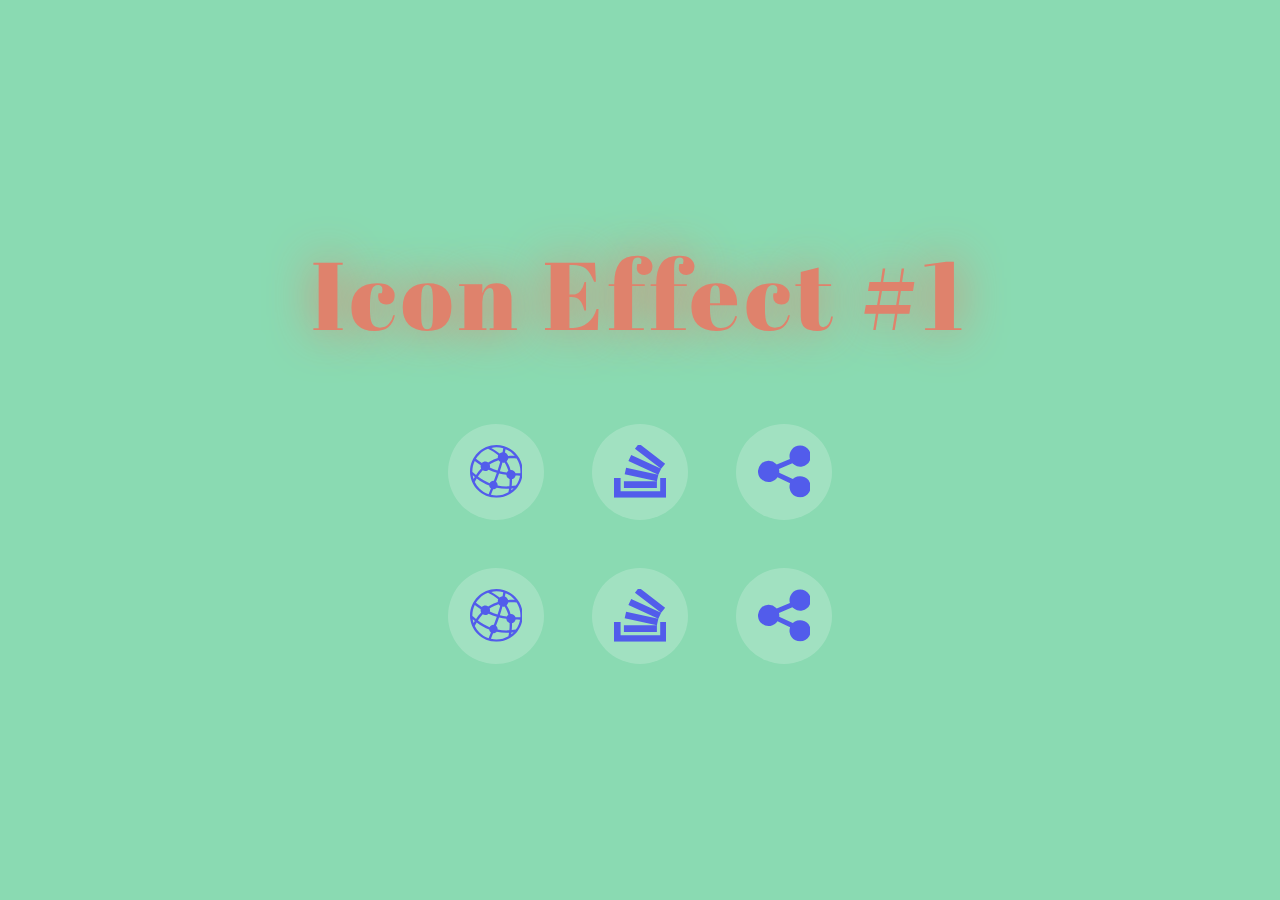
<file: icon-1/index.html>
<!DOCTYPE html>
<html lang="en">
<head>
  <title>Icon :hover effect #1</title>
  <meta charset="UTF-8">
  <meta name="viewport" content="width=device-width, initial-scale=1.0">
  <link rel="preconnect" href="https://fonts.googleapis.com">
  <link rel="preconnect" href="https://fonts.gstatic.com" crossorigin>
  <link href="https://fonts.googleapis.com/css2?family=Abril+Fatface&display=swap" rel="stylesheet">
  <link rel="stylesheet" href="main.css">
</head>
<body>
  <svg xmlns="http://www.w3.org/2000/svg" style="display: none">
    <symbol id="network" viewBox="0 0 122.88 122.88" fill="currentColor">
      <path d="M5.794,62.906c2.755,2.456,5.508,4.778,8.266,6.964c3.64-5.528,7.606-10.597,11.917-15.178 c-0.814-1.533-1.274-3.284-1.274-5.139c0-0.916,0.111-1.805,0.324-2.658c-4.504-2.918-9.139-6.172-13.965-9.798 c-3.569,7.36-5.567,15.617-5.567,24.341h0.012l0,0v0.003H5.494c0,0.592,0.012,1.182,0.03,1.769L5.794,62.906L5.794,62.906z M13.726,32.231c4.831,3.644,9.454,6.91,13.938,9.831c2-2.134,4.846-3.467,7.999-3.467c2.501,0,4.805,0.839,6.65,2.25 c1.32-0.875,2.667-1.719,4.037-2.524c5.708-3.356,11.833-6.093,18.41-8.177c-0.048-0.436-0.07-0.878-0.07-1.322 c0-1.674,0.335-3.27,0.945-4.721c-6.681-5.661-14.593-10.674-23.7-15.103c-7.599,2.83-14.416,7.264-20.044,12.892 C18.783,24.995,16.039,28.467,13.726,32.231L13.726,32.231z M49.604,6.753c7.202,3.876,13.627,8.15,19.251,12.867 c1.88-1.648,4.27-2.732,6.9-2.982c0.59-2.889,1.147-5.826,1.676-8.819c-5.068-1.511-10.434-2.327-15.989-2.327v0.012l0,0h-0.005 V5.492C57.377,5.492,53.42,5.93,49.604,6.753L49.604,6.753z M82.68,9.679c-0.465,2.599-0.952,5.159-1.462,7.678 c3.667,1.376,6.499,4.46,7.526,8.284c4.964-0.365,10.127-0.436,15.504-0.2c-1.036-1.229-2.12-2.417-3.256-3.554 C95.794,16.692,89.583,12.516,82.68,9.679L82.68,9.679z M108.505,31.204c-6.871-0.515-13.387-0.528-19.562-0.063 c-0.506,2.642-1.864,4.982-3.773,6.724c1.624,2.503,3.096,5.097,4.411,7.785c1.916,3.921,3.494,8.039,4.739,12.354 c0.379-0.039,0.764-0.061,1.156-0.061c4.919,0,9.082,3.24,10.468,7.708c3.626,0.127,7.375,0.194,11.267,0.218 c0.115-1.463,0.177-2.938,0.177-4.427h-0.012v-0.003v-0.002h0.012C117.385,50.302,114.124,39.925,108.505,31.204L108.505,31.204z M116.508,71.345c-3.545-0.025-6.974-0.087-10.303-0.197c-0.889,4.27-4.266,7.631-8.547,8.497 c0.188,5.117,0.012,10.467-0.542,16.053c3.139-0.331,6.322-0.787,9.561-1.36C111.56,87.64,114.99,79.823,116.508,71.345 L116.508,71.345z M109.836,99.284l0.012,0.057l-0.066,0.012c-1.521,1.941-3.156,3.787-4.9,5.531 c-11.109,11.109-26.469,17.982-43.438,17.984v0.012h-0.002h-0.003v-0.012c-16.969,0-32.328-6.875-43.442-17.987 C6.887,93.77,0.013,78.41,0.011,61.441H0v-0.003l0,0h0.011c0-16.971,6.876-32.33,17.988-43.442S44.467,0.011,61.437,0.011V0h0.005 l0,0v0.011c16.971,0,32.33,6.874,43.441,17.988c11.112,11.109,17.985,26.468,17.985,43.438h0.012v0.002v0.003h-0.012 C122.868,75.721,118,88.857,109.836,99.284L109.836,99.284z M101.239,100.735c-1.608,0.214-3.202,0.399-4.785,0.552 c-0.197,1.415-0.419,2.844-0.66,4.29c1.826-1.422,3.563-2.952,5.198-4.587L101.239,100.735L101.239,100.735z M89.42,109.882 c0.56-2.785,1.036-5.511,1.429-8.18c-10.021,0.521-19.598-0.202-28.866-2.159c-1.812,2.149-4.521,3.52-7.551,3.52 c-0.225,0-0.447-0.009-0.665-0.022c-1.749,4.461-3.442,8.801-4.994,12.9c4.07,0.943,8.312,1.445,12.665,1.445v-0.012h0.003h0.002 v0.012C71.632,117.386,81.188,114.653,89.42,109.882L89.42,109.882z M43.483,114.436c1.699-4.516,3.395-8.876,5.118-13.278 c-2.17-1.589-3.667-4.045-3.982-6.859c-9.941-3.939-19.579-9.404-29.108-16.404c-1.528,2.574-2.991,5.242-4.393,8.005 c2.739,5.619,6.397,10.717,10.772,15.092C27.899,106.999,35.263,111.648,43.483,114.436L43.483,114.436z M8.406,79.288 c0.882-1.61,1.787-3.188,2.714-4.735c-1.63-1.283-3.259-2.612-4.885-3.984C6.728,73.56,7.458,76.477,8.406,79.288L8.406,79.288z M45.71,45.173c0.587,1.342,0.914,2.823,0.914,4.381c0,1.048-0.149,2.063-0.424,3.023c6.021,2.88,11.939,5.166,17.937,6.971 c2.18-6.527,4.275-13.305,6.226-20.396c-1.533-0.976-2.833-2.282-3.801-3.819c-6.245,1.964-12.046,4.547-17.439,7.717 C47.969,43.728,46.828,44.438,45.71,45.173L45.71,45.173z M43.39,57.325c-1.981,1.973-4.712,3.191-7.728,3.191 c-2.202,0-4.254-0.651-5.974-1.767c-4.07,4.359-7.816,9.191-11.266,14.463c8.935,6.604,17.935,11.79,27.171,15.565 c1.622-3.236,4.971-5.459,8.837-5.459c0.372,0,0.737,0.021,1.1,0.062c2.297-6.002,4.599-12.19,6.833-18.629 C56.01,62.831,49.751,60.396,43.39,57.325L43.39,57.325z M80.367,40.572c-1.091,0.317-2.245,0.487-3.44,0.487 c-0.462,0-0.92-0.023-1.369-0.075c-1.923,6.962-3.978,13.62-6.116,20.03c5.25,1.327,10.606,2.32,16.195,3.051 c0.813-1.649,2.027-3.062,3.518-4.114c-1.175-4.168-2.683-8.13-4.52-11.89C83.369,45.472,81.945,42.979,80.367,40.572 L80.367,40.572z M92.146,79.347c-4.257-1.355-7.386-5.24-7.617-9.889c-5.808-0.773-11.386-1.821-16.86-3.223 c-2.309,6.662-4.688,13.06-7.062,19.257c2.252,1.81,3.694,4.588,3.694,7.699c0,0.41-0.027,0.813-0.075,1.211 c8.756,1.741,17.821,2.329,27.323,1.757C92.175,90.272,92.37,84.671,92.146,79.347L92.146,79.347z"/>
    </symbol>
    <symbol id="stackoverflow" viewBox="0 0 640 640" fill="currentColor">
      <path d="M640 400.009V640H0V400.009h79.997v159.994h480.006V400.009H640zm-519.999 40.004h399.997v79.997L120.001 520v-79.986zm9.484-86.623l17.316-78.107 390.524 86.564-17.327 78.12-390.513-86.577zm45.32-160.549l33.803-72.52 362.52 169.03-33.803 72.532-362.52-169.04zm445.033 33.083l-48.721 63.474L253.75 45.875 288.948 0h36.414l294.476 225.924z"/>
    </symbol>
    <symbol id="share" viewBox="0 0 122.88 120.94" fill="currentColor">
      <path d="M98.11,0A24.77,24.77,0,1,1,80.6,42.28c-.22-.22-.43-.44-.64-.67l-31.14,13a25,25,0,0,1,.53,8.95L81,78.31A24.66,24.66,0,1,1,74.72,88L45.34,74.26A24.77,24.77,0,1,1,42.28,43c.44.44.87.9,1.27,1.37L74.29,31.55A24.77,24.77,0,0,1,98.11,0Z"/>
    </symbol>
  </svg>
  <section class="section">
    <h2>Icon Effect #1</h2>
    <div class="d-flex">
      <a href="#" class="icon icon--out">
        <span class="hidden">Network</span>
        <svg width="50" height="50">
          <use xlink:href="#network"></use>
        </svg>
      </a>
      <a href="#" class="icon icon--out">
        <span class="hidden">Stack Overflow</span>
        <svg width="50" height="50">
          <use xlink:href="#stackoverflow"></use>
        </svg>
      </a>
      <a href="#" class="icon icon--out">
        <span class="hidden">Share</span>
        <svg width="50" height="50">
          <use xlink:href="#share"></use>
        </svg>
      </a>
    </div>
    <div class="d-flex">
      <a href="#" class="icon icon--in">
        <span class="hidden">Network</span>
        <svg width="50" height="50">
          <use xlink:href="#network"></use>
        </svg>
      </a>
      <a href="#" class="icon icon--in">
        <span class="hidden">Stack Overflow</span>
        <svg width="50" height="50">
          <use xlink:href="#stackoverflow"></use>
        </svg>
      </a>
      <a href="#" class="icon icon--in">
        <span class="hidden">Share</span>
        <svg width="50" height="50">
          <use xlink:href="#share"></use>
        </svg>
      </a>
    </div>
  </section>
</body>
</html>
</file>
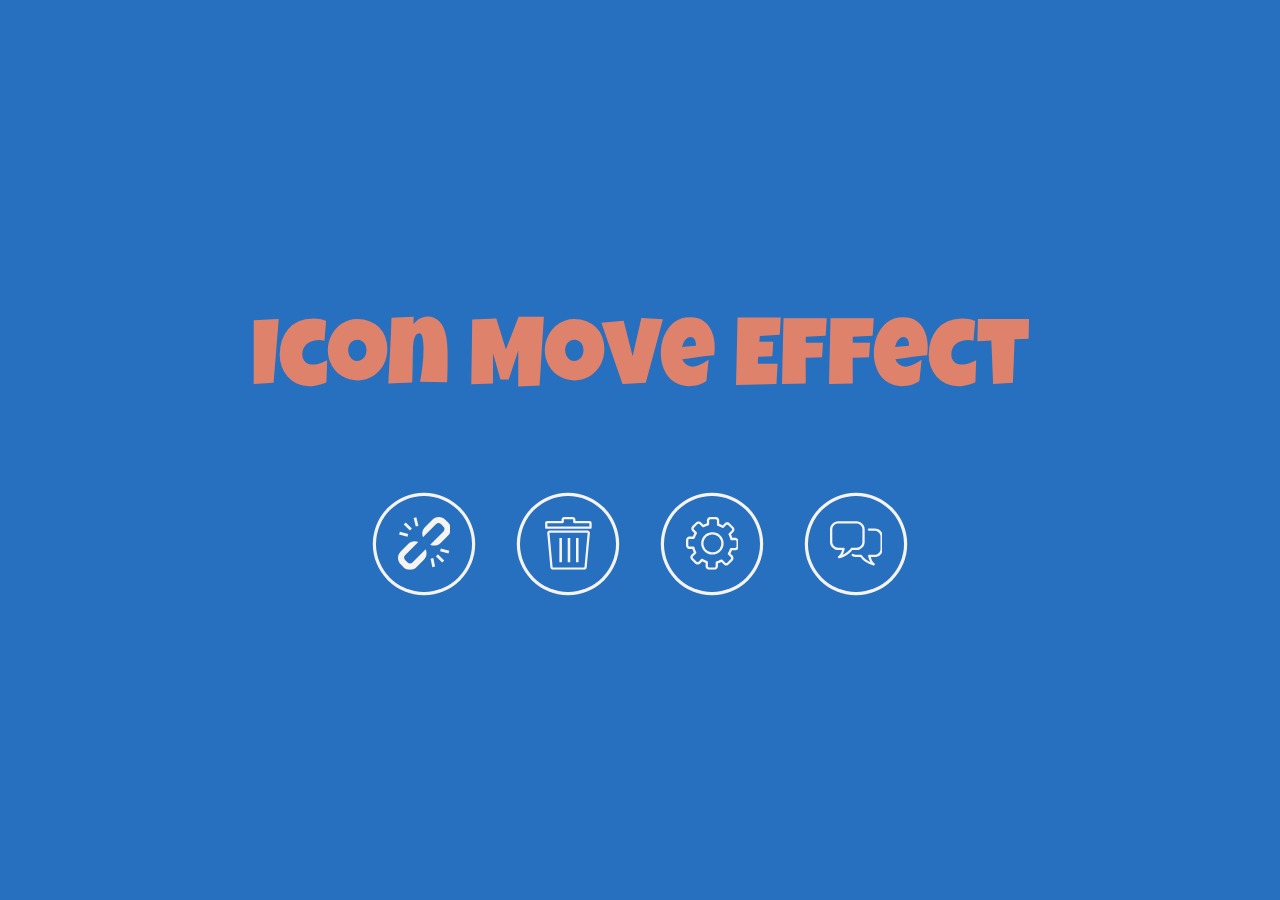
<file: icon-2/index.html>
<!DOCTYPE html>
<html lang="en">
<head>
  <title>Icon move effect #2</title>
  <meta charset="UTF-8">
  <meta name="viewport" content="width=device-width, initial-scale=1.0">
  <link rel="preconnect" href="https://fonts.googleapis.com">
  <link rel="preconnect" href="https://fonts.gstatic.com" crossorigin>
  <link href="https://fonts.googleapis.com/css2?family=Luckiest+Guy&display=swap" rel="stylesheet">
  <link rel="stylesheet" href="main.css">
</head>
<body>
  <svg xmlns="http://www.w3.org/2000/svg" style="display: none">
    <symbol id="link" viewBox="0 0 122.88 122.88" fill="currentColor">
      <path d="M110.09,6.2l6.58,6.58c8.27,8.27,8.27,21.81,0,30.08L99.24,60.29c-6.52,6.53-16.33,7.89-24.24,4.12 l30.86-30.86c3.05-3.05,3.05-8.03,0-11.07l-5.97-5.97c-3.05-3.05-8.02-3.05-11.07,0L58.15,47.17c-3.37-7.78-1.9-17.2,4.43-23.53 L80.02,6.2C88.29-2.07,101.82-2.07,110.09,6.2L110.09,6.2z M79.93,116.8l6.38-1.32l-4.12-19.89l-6.37,1.34L79.93,116.8L79.93,116.8 L79.93,116.8z M36.38,2.15l6.31-1.56l4.95,19.66l-6.31,1.6L36.38,2.15L36.38,2.15z M102.86,105.79l4.53-4.67L92.82,86.98 l-4.53,4.68L102.86,105.79L102.86,105.79L102.86,105.79z M117.62,84.76l1.68-6.28l-19.6-5.26l-1.69,6.29L117.62,84.76L117.62,84.76 z M2.54,40.47l1.81-6.25l19.5,5.55l-1.77,6.27L2.54,40.47L2.54,40.47z M13.38,17.17l4.61-4.6l14.34,14.35l-4.59,4.61L13.38,17.17 L13.38,17.17L13.38,17.17z M6.2,110.09l6.58,6.58c8.27,8.27,21.8,8.27,30.08,0l17.43-17.43c6.53-6.52,7.89-16.33,4.12-24.24 l-30.86,30.86c-3.05,3.05-8.03,3.05-11.07,0l-5.97-5.97c-3.05-3.05-3.05-8.03,0-11.08l30.67-30.66c-7.79-3.37-17.2-1.9-23.54,4.44 L6.2,80.02C-2.07,88.29-2.07,101.82,6.2,110.09L6.2,110.09L6.2,110.09z"/>
    </symbol>
    <symbol id="remove" viewBox="0 0 108.294 122.88" fill="currentColor">
      <path d="M4.873,9.058h33.35V6.2V6.187c0-0.095,0.002-0.186,0.014-0.279c0.075-1.592,0.762-3.037,1.816-4.086l-0.007-0.007 c1.104-1.104,2.637-1.79,4.325-1.806l0.023,0.002V0h0.031h19.884h0.016c0.106,0,0.207,0.009,0.309,0.022 c1.583,0.084,3.019,0.76,4.064,1.81c1.102,1.104,1.786,2.635,1.803,4.315l-0.003,0.021h0.014V6.2v2.857h32.909h0.017 c0.138,0,0.268,0.014,0.401,0.034c1.182,0.106,2.254,0.625,3.034,1.41l0.004,0.007l0.005-0.007 c0.851,0.857,1.386,2.048,1.401,3.368l-0.002,0.032h0.014v0.032v10.829c0,1.472-1.195,2.665-2.667,2.665h-0.07H2.667 C1.195,27.426,0,26.233,0,24.762v-0.063V13.933v-0.014c0-0.106,0.004-0.211,0.018-0.315v-0.021 c0.089-1.207,0.624-2.304,1.422-3.098l-0.007-0.002C2.295,9.622,3.49,9.087,4.81,9.069l0.032,0.002V9.058H4.873L4.873,9.058z M77.79,49.097h-5.945v56.093h5.945V49.097L77.79,49.097z M58.46,49.097h-5.948v56.093h5.948V49.097L58.46,49.097z M39.13,49.097 h-5.946v56.093h5.946V49.097L39.13,49.097z M10.837,31.569h87.385l0.279,0.018l0.127,0.007l0.134,0.011h0.009l0.163,0.023 c1.363,0.163,2.638,0.789,3.572,1.708c1.04,1.025,1.705,2.415,1.705,3.964c0,0.098-0.009,0.193-0.019,0.286l-0.002,0.068 l-0.014,0.154l-7.393,79.335l-0.007,0.043h0.007l-0.016,0.139l-0.051,0.283l-0.002,0.005l-0.002,0.018 c-0.055,0.331-0.12,0.646-0.209,0.928l-0.007,0.022l-0.002,0.005l-0.009,0.018l-0.023,0.062l-0.004,0.021 c-0.118,0.354-0.264,0.698-0.432,1.009c-1.009,1.88-2.879,3.187-5.204,3.187H18.13l-0.247-0.014v0.003l-0.011-0.003l-0.032-0.004 c-0.46-0.023-0.889-0.091-1.288-0.202c-0.415-0.116-0.818-0.286-1.197-0.495l-0.009-0.002l-0.002,0.002 c-1.785-0.977-2.975-2.882-3.17-5.022L4.88,37.79l-0.011-0.125l-0.011-0.247l-0.004-0.116H4.849c0-1.553,0.664-2.946,1.707-3.971 c0.976-0.955,2.32-1.599,3.756-1.726l0.122-0.004v-0.007l0.3-0.013l0.104,0.002V31.569L10.837,31.569z M98.223,36.903H10.837 v-0.007l-0.116,0.004c-0.163,0.022-0.322,0.106-0.438,0.222c-0.063,0.063-0.104,0.132-0.104,0.179h-0.007l0.007,0.118l7.282,79.244 h-0.002l0.002,0.012c0.032,0.376,0.202,0.691,0.447,0.825l-0.002,0.004l0.084,0.032l0.063,0.012h0.077h72.695 c0.207,0,0.399-0.157,0.518-0.377l0.084-0.197l0.054-0.216l0.014-0.138h0.005l7.384-79.21L98.881,37.3 c0-0.045-0.041-0.111-0.103-0.172c-0.12-0.118-0.286-0.202-0.451-0.227L98.223,36.903L98.223,36.903z M98.334,36.901h-0.016H98.334 L98.334,36.901z M98.883,37.413v-0.004V37.413L98.883,37.413z M104.18,37.79l-0.002,0.018L104.18,37.79L104.18,37.79z M40.887,14.389H5.332v7.706h97.63v-7.706H67.907h-0.063c-1.472,0-2.664-1.192-2.664-2.664V6.2V6.168h0.007 c-0.007-0.22-0.106-0.433-0.259-0.585c-0.137-0.141-0.324-0.229-0.521-0.252h-0.082h-0.016H44.425h-0.031V5.325 c-0.213,0.007-0.422,0.104-0.576,0.259l-0.004-0.004l-0.007,0.004c-0.131,0.134-0.231,0.313-0.259,0.501l0.007,0.102V6.2v5.524 C43.554,13.196,42.359,14.389,40.887,14.389L40.887,14.389z"/>
    </symbol>
    <symbol id="settings" viewBox="0 0 122.881 122.88" fill="currentColor">
      <path d="M97.977,18.705c-0.33-0.33-0.67-0.568-1.02-0.716c-0.328-0.139-0.711-0.207-1.15-0.207c-0.441,0-0.832,0.07-1.164,0.211 c-0.344,0.145-0.676,0.379-0.994,0.702l-0.021,0.021l-6.207,6.188c-0.93,0.925-2.367,1.028-3.41,0.313 c-0.73-0.472-1.508-0.927-2.324-1.368c-0.865-0.468-1.713-0.888-2.541-1.268c-0.863-0.394-1.744-0.765-2.641-1.113 c-0.813-0.316-1.719-0.638-2.707-0.964c-1.131-0.373-1.85-1.425-1.85-2.556l0,0V8.43c0-0.456-0.072-0.859-0.215-1.21 c-0.143-0.347-0.361-0.67-0.662-0.97c-0.293-0.293-0.611-0.51-0.959-0.651c-0.35-0.143-0.754-0.214-1.211-0.214H56.956 c-0.423,0-0.798,0.068-1.126,0.204c-0.348,0.143-0.689,0.377-1.026,0.703L54.8,6.295c-0.296,0.296-0.514,0.611-0.654,0.946 C54.002,7.584,53.93,7.98,53.93,8.43v8.714c0,1.325-0.957,2.426-2.217,2.651c-0.957,0.228-1.841,0.464-2.646,0.711 c-0.882,0.27-1.769,0.577-2.658,0.924c-0.044,0.017-0.088,0.033-0.132,0.047c-0.777,0.302-1.596,0.652-2.456,1.049 c-0.874,0.403-1.688,0.812-2.442,1.223c-1.063,0.579-2.345,0.364-3.165-0.443l-0.001,0.001l-6.874-6.775 c-0.021-0.021-0.042-0.042-0.063-0.063l0,0.001c-0.293-0.31-0.601-0.537-0.924-0.678c-0.31-0.135-0.677-0.204-1.105-0.204 c-0.425,0-0.805,0.072-1.139,0.215c-0.366,0.156-0.716,0.4-1.052,0.729l-0.002,0.002l-8.339,8.358l-0.005,0.006l0.005,0.005 c-0.342,0.342-0.584,0.682-0.727,1.02c-0.139,0.328-0.208,0.711-0.208,1.149c0,0.442,0.07,0.832,0.211,1.166 c0.145,0.343,0.378,0.675,0.702,0.993l0.021,0.021l6.188,6.208c0.925,0.93,1.028,2.367,0.313,3.41 c-0.472,0.731-0.927,1.508-1.367,2.324c-0.468,0.866-0.888,1.712-1.268,2.542c-0.395,0.862-0.766,1.744-1.115,2.641 c-0.316,0.812-0.637,1.718-0.963,2.706c-0.373,1.132-1.426,1.85-2.556,1.85v0.001H8.431c-0.458,0-0.86,0.071-1.211,0.213 c-0.346,0.142-0.666,0.358-0.958,0.651L6.251,51.81l0,0c-0.293,0.293-0.51,0.612-0.652,0.958c-0.143,0.351-0.213,0.754-0.213,1.211 v11.946c0,0.422,0.067,0.798,0.203,1.125c0.144,0.348,0.378,0.689,0.704,1.027l0.003,0.002c0.295,0.296,0.611,0.515,0.945,0.654 c0.344,0.144,0.74,0.216,1.19,0.216h8.713c1.325,0,2.426,0.957,2.651,2.218c0.228,0.956,0.464,1.841,0.711,2.646 c0.271,0.882,0.577,1.768,0.924,2.657c0.326,0.847,0.696,1.727,1.108,2.639c0.421,0.933,0.833,1.783,1.233,2.552 c0.557,1.066,0.326,2.336-0.486,3.143l0.002,0.002l-6.776,6.756l-0.043,0.042h0.001c-0.31,0.294-0.537,0.602-0.677,0.924 c-0.136,0.31-0.204,0.678-0.204,1.106c0,0.425,0.072,0.804,0.214,1.138c0.156,0.366,0.4,0.717,0.73,1.052l8.309,8.405 c0.325,0.301,0.664,0.521,1.019,0.66c0.356,0.141,0.76,0.21,1.212,0.21c0.456,0,0.867-0.071,1.229-0.214 c0.348-0.137,0.675-0.347,0.978-0.631l6.159-6.257c0.929-0.944,2.384-1.057,3.438-0.329c0.729,0.47,1.504,0.923,2.318,1.362 c0.866,0.469,1.712,0.889,2.542,1.268c0.862,0.396,1.744,0.767,2.641,1.115c0.812,0.315,1.717,0.637,2.706,0.963 c1.132,0.373,1.85,1.426,1.85,2.556h0.001v9.518c0,0.456,0.071,0.859,0.214,1.21c0.142,0.347,0.358,0.666,0.651,0.959l0.005,0.006 l0.005-0.006c0.587,0.587,1.307,0.876,2.169,0.876h11.944c0.424,0,0.799-0.067,1.127-0.203c0.348-0.144,0.689-0.378,1.025-0.704 l0.004-0.003c0.295-0.296,0.514-0.611,0.654-0.945c0.145-0.344,0.217-0.739,0.217-1.189v-8.715c0-1.324,0.955-2.426,2.217-2.65 c0.955-0.228,1.84-0.465,2.646-0.711c0.881-0.271,1.768-0.577,2.656-0.923c0.848-0.327,1.729-0.697,2.643-1.109 c0.93-0.421,1.781-0.832,2.547-1.232c1.068-0.557,2.338-0.325,3.145,0.486l0.002-0.002l6.756,6.775l0.041,0.043v-0.001 c0.297,0.312,0.605,0.538,0.926,0.678c0.314,0.135,0.693,0.204,1.145,0.204c0.443,0,0.828-0.072,1.16-0.215 c0.334-0.145,0.645-0.368,0.928-0.667c0.031-0.034,0.064-0.067,0.1-0.1l8.369-8.272c0.299-0.324,0.52-0.664,0.658-1.019 c0.141-0.356,0.211-0.761,0.211-1.213c0-0.456-0.07-0.867-0.213-1.229c-0.139-0.348-0.348-0.674-0.633-0.977l-6.256-6.16 c-0.945-0.929-1.057-2.383-0.33-3.438c0.471-0.729,0.924-1.504,1.363-2.317c0.469-0.865,0.889-1.712,1.268-2.542 c0.395-0.862,0.766-1.744,1.115-2.641c0.314-0.812,0.637-1.718,0.963-2.707c0.373-1.132,1.426-1.85,2.557-1.85v-0.001h9.516 c0.457,0,0.861-0.071,1.211-0.214c0.346-0.142,0.666-0.358,0.959-0.65l0.01-0.011l0,0c0.293-0.294,0.512-0.613,0.652-0.96 c0.143-0.35,0.213-0.753,0.213-1.21V56.955c0-0.422-0.066-0.798-0.203-1.126c-0.143-0.347-0.377-0.689-0.703-1.027l-0.004-0.003 c-0.295-0.296-0.611-0.514-0.945-0.654c-0.342-0.144-0.738-0.216-1.189-0.216h-8.713c-1.342,0-2.453-0.979-2.658-2.262 c-0.211-0.843-0.449-1.698-0.719-2.566c-0.26-0.833-0.564-1.714-0.92-2.645c-0.018-0.045-0.033-0.091-0.047-0.137 c-0.338-0.885-0.684-1.717-1.039-2.496c-0.385-0.843-0.793-1.658-1.225-2.446c-0.578-1.063-0.363-2.345,0.443-3.165v-0.001 l6.775-6.874c0.021-0.021,0.041-0.042,0.063-0.063v0c0.311-0.293,0.537-0.601,0.678-0.923c0.135-0.31,0.205-0.677,0.205-1.105 c0-0.425-0.072-0.805-0.215-1.139c-0.156-0.366-0.4-0.716-0.73-1.052l-0.002-0.002l-8.359-8.339L97.977,18.705L97.977,18.705 L97.977,18.705z M99.039,13.044c1.002,0.423,1.912,1.042,2.732,1.862l0.002,0.001l8.381,8.362l0.021,0.021 c0.807,0.82,1.424,1.723,1.846,2.713c0.436,1.021,0.656,2.102,0.656,3.243c0,1.158-0.225,2.24-0.668,3.251 c-0.432,0.992-1.063,1.874-1.879,2.653l-5.367,5.445c0.158,0.329,0.316,0.662,0.469,0.999c0.43,0.938,0.824,1.878,1.182,2.819 c0.02,0.042,0.037,0.085,0.053,0.129c0.357,0.937,0.699,1.933,1.025,2.981c0.105,0.338,0.207,0.678,0.305,1.021h6.652 c1.156,0,2.238,0.212,3.252,0.636c0.996,0.417,1.896,1.032,2.699,1.841l0.057,0.057c0.791,0.818,1.391,1.72,1.799,2.71 c0.418,1.007,0.625,2.062,0.625,3.167V68.9c0,1.149-0.203,2.225-0.613,3.23c-0.41,1.003-1.021,1.914-1.838,2.733l-0.004,0.003 l-0.006,0.007l-0.004,0.004c-0.82,0.817-1.73,1.43-2.736,1.84c-1.006,0.409-2.082,0.613-3.23,0.613h-7.609 c-0.133,0.358-0.271,0.728-0.42,1.106c-0.381,0.979-0.793,1.958-1.24,2.936c-0.463,1.011-0.934,1.966-1.414,2.857 c-0.158,0.292-0.32,0.583-0.486,0.874l4.75,4.676c0.035,0.033,0.068,0.066,0.104,0.102c0.779,0.824,1.365,1.739,1.76,2.739 c0.396,1.004,0.592,2.068,0.592,3.186c0,1.114-0.195,2.169-0.588,3.169c-0.393,0.997-0.973,1.908-1.744,2.734v-0.001 c-0.027,0.028-0.055,0.058-0.084,0.086l-8.43,8.333c-0.791,0.829-1.682,1.463-2.682,1.893c-1.01,0.436-2.102,0.657-3.283,0.657 c-1.156,0-2.246-0.226-3.27-0.667c-1.014-0.439-1.91-1.074-2.691-1.898l-5.344-5.358c-0.357,0.172-0.707,0.335-1.047,0.489 c-0.91,0.41-1.883,0.815-2.916,1.214c-0.971,0.378-1.984,0.727-3.035,1.049c-0.35,0.107-0.695,0.209-1.035,0.306v6.638 c0,1.155-0.213,2.238-0.637,3.251c-0.418,0.997-1.031,1.896-1.842,2.7l-0.057,0.058c-0.818,0.789-1.721,1.388-2.709,1.798 c-1.008,0.417-2.063,0.624-3.168,0.624H53.979c-2.349,0-4.333-0.81-5.977-2.454l0.005-0.005c-0.82-0.821-1.435-1.734-1.845-2.741 c-0.41-1.006-0.614-2.081-0.614-3.23v-7.609c-0.359-0.133-0.728-0.272-1.107-0.42c-0.978-0.381-1.957-0.793-2.935-1.241 c-1.011-0.462-1.966-0.934-2.858-1.415c-0.291-0.157-0.582-0.319-0.873-0.485l-4.676,4.75c-0.033,0.035-0.067,0.069-0.102,0.103 c-0.824,0.781-1.739,1.367-2.739,1.761c-1.004,0.396-2.068,0.593-3.186,0.593c-1.114,0-2.17-0.195-3.169-0.589 c-0.997-0.393-1.907-0.973-2.734-1.743l0.001-0.002c-0.029-0.026-0.058-0.054-0.085-0.083l-8.381-8.478 c-0.806-0.82-1.423-1.724-1.845-2.714c-0.435-1.022-0.656-2.102-0.656-3.242c0-1.158,0.225-2.24,0.667-3.252 c0.437-0.999,1.071-1.886,1.897-2.67l5.359-5.344c-0.172-0.357-0.336-0.707-0.49-1.05c-0.411-0.909-0.815-1.88-1.213-2.912 c-0.378-0.971-0.728-1.984-1.05-3.036c-0.107-0.351-0.209-0.695-0.306-1.035H8.431c-1.156,0-2.239-0.213-3.251-0.637 c-0.998-0.417-1.897-1.031-2.7-1.841L2.422,71.8c-0.79-0.817-1.389-1.72-1.798-2.709C0.207,68.083,0,67.028,0,65.925V53.979 c0-1.149,0.204-2.225,0.614-3.23c0.41-1.005,1.021-1.916,1.839-2.735l0.001-0.001l0.006-0.005l0.005-0.005 c0.82-0.818,1.73-1.43,2.736-1.84c1.005-0.41,2.081-0.613,3.23-0.613h7.609c0.132-0.359,0.272-0.728,0.42-1.107 c0.38-0.978,0.793-1.957,1.241-2.936c0.462-1.011,0.933-1.966,1.415-2.857c0.16-0.297,0.326-0.594,0.496-0.891l-4.681-4.696 l-0.002-0.001c-0.827-0.813-1.453-1.728-1.88-2.739c-0.437-1.032-0.653-2.118-0.653-3.249c0-1.129,0.215-2.205,0.649-3.232 c0.43-1.017,1.05-1.932,1.863-2.745l0.005,0.005l8.356-8.376l0.021-0.021c0.82-0.806,1.723-1.423,2.713-1.845 c1.022-0.435,2.102-0.657,3.243-0.657c1.157,0,2.239,0.225,3.251,0.667c0.992,0.433,1.874,1.063,2.653,1.88l5.441,5.362 c0.327-0.162,0.653-0.317,0.978-0.467c0.837-0.386,1.761-0.775,2.772-1.167c0.043-0.02,0.087-0.038,0.131-0.055 c0.971-0.378,1.985-0.728,3.037-1.05c0.35-0.107,0.695-0.209,1.035-0.306V8.43c0-1.155,0.213-2.238,0.637-3.25 c0.417-0.998,1.032-1.897,1.841-2.701l0.057-0.057c0.818-0.79,1.72-1.388,2.709-1.797C54.796,0.207,55.851,0,56.956,0H68.9 c1.148,0,2.225,0.203,3.23,0.613c1.01,0.412,1.924,1.027,2.748,1.85c0.814,0.816,1.428,1.728,1.84,2.737 c0.41,1.005,0.613,2.081,0.613,3.229v7.61c0.359,0.133,0.727,0.273,1.107,0.42c0.977,0.38,1.955,0.793,2.934,1.24 c1.012,0.462,1.967,0.934,2.857,1.416c0.299,0.161,0.596,0.326,0.893,0.496l4.695-4.681l0.002-0.001 c0.813-0.827,1.729-1.453,2.738-1.88c1.033-0.437,2.117-0.653,3.248-0.653C96.936,12.396,98.012,12.61,99.039,13.044L99.039,13.044 z M61.44,35.346c1.781,0,3.519,0.17,5.214,0.508c1.666,0.333,3.318,0.844,4.953,1.534l0.018,0.008l0.004-0.008 c1.561,0.674,3.041,1.479,4.441,2.417c1.387,0.929,2.672,1.978,3.85,3.145l0.01,0.011l0,0c1.168,1.179,2.217,2.463,3.146,3.851 c0.938,1.4,1.742,2.88,2.416,4.441c0.031,0.074,0.059,0.148,0.084,0.223c0.646,1.569,1.131,3.152,1.449,4.751 c0.34,1.696,0.508,3.433,0.508,5.213c0,1.781-0.168,3.519-0.508,5.214c-0.332,1.667-0.844,3.317-1.533,4.953l-0.008,0.018 l0.008,0.004c-0.674,1.561-1.479,3.04-2.416,4.44c-0.93,1.388-1.979,2.672-3.146,3.851l-0.01,0.011l0,0 c-1.18,1.168-2.463,2.217-3.852,3.146c-1.398,0.938-2.879,1.742-4.439,2.416c-0.074,0.031-0.148,0.06-0.225,0.084 c-1.568,0.647-3.152,1.131-4.75,1.45c-1.695,0.339-3.434,0.508-5.214,0.508c-1.781,0-3.518-0.169-5.213-0.508 c-1.667-0.333-3.318-0.845-4.954-1.534l-0.018-0.008l-0.003,0.008c-1.561-0.674-3.042-1.479-4.441-2.416 c-1.388-0.929-2.672-1.978-3.85-3.146l-0.01-0.011l0,0c-1.168-1.18-2.218-2.463-3.146-3.852c-0.937-1.399-1.742-2.88-2.415-4.439 c-0.032-0.074-0.06-0.148-0.085-0.224c-0.647-1.569-1.131-3.152-1.45-4.751c-0.338-1.695-0.508-3.433-0.508-5.214 c0-1.781,0.169-3.518,0.508-5.213c0.333-1.667,0.845-3.318,1.535-4.953l0.007-0.018l-0.007-0.003 c0.673-1.561,1.479-3.041,2.415-4.44c0.929-1.389,1.978-2.672,3.146-3.852l0.011-0.01l0,0c1.178-1.167,2.462-2.216,3.849-3.145 c1.4-0.937,2.881-1.743,4.442-2.417c0.074-0.032,0.148-0.06,0.224-0.084c1.569-0.647,3.151-1.13,4.75-1.449 C57.922,35.516,59.659,35.346,61.44,35.346L61.44,35.346z M65.602,41.134c-1.344-0.269-2.73-0.403-4.162-0.403 c-1.431,0-2.817,0.134-4.162,0.403c-1.306,0.261-2.553,0.635-3.741,1.122c-0.052,0.026-0.105,0.052-0.16,0.075 c-1.298,0.561-2.492,1.205-3.58,1.933c-1.096,0.733-2.11,1.563-3.044,2.487c-0.925,0.935-1.755,1.951-2.489,3.048 c-0.728,1.087-1.372,2.28-1.932,3.578l-0.007-0.003c-0.521,1.237-0.917,2.539-1.191,3.905c-0.268,1.344-0.402,2.73-0.402,4.161 s0.134,2.817,0.402,4.162c0.261,1.306,0.636,2.553,1.123,3.741c0.026,0.053,0.052,0.105,0.075,0.16 c0.56,1.298,1.204,2.49,1.931,3.577c0.734,1.097,1.564,2.113,2.49,3.048c0.934,0.925,1.949,1.754,3.045,2.487 c1.087,0.728,2.28,1.372,3.579,1.933l-0.003,0.007c1.238,0.521,2.539,0.918,3.905,1.19c1.344,0.269,2.731,0.402,4.162,0.402 c1.431,0,2.818-0.134,4.162-0.402c1.307-0.261,2.553-0.635,3.742-1.122c0.051-0.026,0.105-0.052,0.16-0.075 c1.297-0.561,2.49-1.205,3.578-1.933c1.096-0.733,2.111-1.563,3.045-2.487c0.926-0.935,1.756-1.95,2.49-3.047 c0.727-1.087,1.371-2.28,1.93-3.578l0.008,0.003c0.521-1.237,0.918-2.539,1.191-3.904c0.268-1.345,0.402-2.731,0.402-4.162 s-0.135-2.817-0.402-4.161c-0.262-1.307-0.635-2.553-1.123-3.742c-0.027-0.052-0.051-0.105-0.076-0.16 c-0.559-1.298-1.203-2.491-1.932-3.578c-0.732-1.097-1.563-2.113-2.488-3.047c-0.934-0.924-1.949-1.754-3.045-2.487 c-1.088-0.728-2.281-1.372-3.578-1.933l0.002-0.007C68.27,41.804,66.969,41.407,65.602,41.134L65.602,41.134z"/>
    </symbol>
    <symbol id="message" viewBox="0 0 122.88 102.85" fill="currentColor">
      <path d="M122.88,35.619v28.67c0,2.608-0.466,5.046-1.4,7.315c-0.933,2.264-2.322,4.319-4.174,6.169 c-0.802,0.797-1.645,1.511-2.526,2.14c-0.906,0.646-1.832,1.194-2.777,1.644c-0.05,0.024-0.101,0.047-0.152,0.067 c-1.21,0.563-2.47,0.986-3.779,1.271c-1.357,0.295-2.763,0.443-4.215,0.443h-8.544h-0.017h-0.017h-0.018h-0.017h-0.456 c0.181,0.577,0.37,1.149,0.566,1.716c0.555,1.603,1.18,3.182,1.875,4.731l0.01,0.021l0.001-0.001 c0.626,1.431,1.464,2.826,2.509,4.186c1.077,1.402,2.394,2.792,3.945,4.167c1.109,0.982,1.213,2.678,0.231,3.787 c-0.691,0.781-1.736,1.063-2.682,0.819v0.001c-3.333-0.864-6.479-1.944-9.443-3.236c-2.965-1.292-5.762-2.807-8.393-4.54 l-0.005,0.008c-2.613-1.709-5.059-3.633-7.331-5.768c-1.925-1.81-3.724-3.773-5.392-5.892h-0.908h-0.017h-0.017h-0.018h-0.017 h-8.543c-1.779,0-3.482-0.222-5.108-0.661c-1.628-0.44-3.18-1.109-4.652-2.003c-1.266-0.767-1.671-2.415-0.905-3.682 c0.767-1.267,2.415-1.671,3.682-0.904c1.009,0.612,2.097,1.077,3.264,1.393c1.16,0.313,2.4,0.472,3.72,0.472h8.543h0.017h0.018 h0.017h0.017h2.222v0.011c0.814,0,1.619,0.371,2.146,1.072c1.695,2.264,3.567,4.358,5.614,6.281 c2.021,1.899,4.222,3.627,6.595,5.179l-0.006,0.008l0.006,0.003c2.254,1.485,4.672,2.803,7.254,3.95 c-0.487-0.827-0.916-1.662-1.285-2.505h0.001c-0.736-1.644-1.415-3.363-2.034-5.151c-0.589-1.7-1.116-3.447-1.582-5.235 c-0.104-0.287-0.161-0.597-0.161-0.92c0-1.487,1.206-2.692,2.692-2.692h4.011h0.017h0.018h0.017h0.017h8.544 c1.082,0,2.108-0.105,3.078-0.316c0.923-0.2,1.801-0.493,2.632-0.876c0.04-0.021,0.081-0.042,0.123-0.063 c0.702-0.334,1.361-0.721,1.978-1.16c0.642-0.458,1.261-0.981,1.854-1.571c1.34-1.34,2.338-2.807,2.995-4.401 c0.654-1.588,0.98-3.347,0.98-5.275v-28.67c0-1.917-0.326-3.669-0.98-5.255c-0.657-1.592-1.655-3.059-2.995-4.399l0,0l-0.011-0.01 c-1.34-1.341-2.807-2.338-4.398-2.995c-1.586-0.654-3.338-0.98-5.255-0.98h-7.702h-5.612c-1.487,0-2.693-1.206-2.693-2.693 c0-1.487,1.206-2.693,2.693-2.693h5.612h7.702c2.597,0,5.028,0.466,7.295,1.401c2.256,0.931,4.309,2.317,6.155,4.163l0.006,0.005 l0.005,0.005l0.002,0.002c1.845,1.847,3.23,3.898,4.161,6.153C122.414,30.589,122.88,33.021,122.88,35.619L122.88,35.619z M48.405,5.386H32.34H19.025c-1.917,0-3.669,0.326-5.255,0.98c-1.592,0.657-3.059,1.655-4.399,2.995l-0.01,0.011l0,0 c-1.341,1.34-2.338,2.807-2.995,4.399c-0.654,1.586-0.98,3.338-0.98,5.255v28.67c0,1.929,0.326,3.687,0.98,5.276 c0.657,1.595,1.655,3.062,2.995,4.401c1.348,1.339,2.822,2.341,4.421,3.002c1.584,0.654,3.332,0.984,5.243,0.984h12.621 c1.487,0,2.693,1.205,2.693,2.692c0,0.323-0.057,0.633-0.161,0.92c-0.465,1.787-0.993,3.535-1.582,5.235 c-0.62,1.788-1.297,3.508-2.034,5.151h0c-0.369,0.843-0.797,1.678-1.285,2.505c2.583-1.147,5-2.465,7.255-3.95l0.005-0.003 l-0.005-0.008c2.373-1.552,4.573-3.279,6.595-5.18c2.047-1.922,3.919-4.018,5.614-6.28c0.526-0.702,1.331-1.072,2.146-1.073v-0.01 h10.833c1.911,0,3.659-0.33,5.243-0.984c1.599-0.661,3.073-1.663,4.422-3.002c1.34-1.34,2.338-2.807,2.995-4.401 c0.653-1.589,0.979-3.347,0.979-5.276v-28.67c0-1.917-0.326-3.669-0.979-5.255c-0.657-1.592-1.655-3.059-2.995-4.399l-0.011-0.011 l0,0c-1.341-1.34-2.807-2.338-4.399-2.995c-1.586-0.654-3.338-0.98-5.255-0.98H48.405L48.405,5.386z M32.34,0h16.065h13.314 c2.597,0,5.029,0.466,7.296,1.401c2.255,0.93,4.307,2.316,6.153,4.161l0.002,0.001l0.005,0.006l0.006,0.005 c1.845,1.848,3.231,3.899,4.162,6.156c0.936,2.267,1.401,4.699,1.401,7.295v28.67c0,2.608-0.466,5.046-1.401,7.316 c-0.932,2.264-2.322,4.318-4.173,6.169c-1.849,1.836-3.905,3.225-6.167,4.159c-2.262,0.934-4.69,1.404-7.284,1.404H52.2 c-1.669,2.118-3.467,4.083-5.392,5.892c-2.273,2.136-4.718,4.06-7.332,5.769l-0.004-0.008c-2.632,1.733-5.428,3.248-8.393,4.54 c-2.964,1.292-6.11,2.372-9.443,3.236v-0.001c-0.945,0.244-1.991-0.038-2.683-0.819c-0.981-1.11-0.878-2.806,0.232-3.787 c1.552-1.375,2.868-2.765,3.946-4.167c1.045-1.359,1.882-2.755,2.509-4.186h0.001l0.009-0.021c0.695-1.549,1.32-3.128,1.875-4.73 c0.196-0.567,0.385-1.139,0.566-1.717h-9.067c-2.594,0-5.022-0.471-7.283-1.404c-2.263-0.935-4.319-2.324-6.167-4.159 c-1.851-1.851-3.241-3.905-4.173-6.169C0.466,52.742,0,50.304,0,47.696v-28.67c0-2.597,0.466-5.029,1.401-7.295 c0.931-2.255,2.316-4.307,4.161-6.154l0.002-0.002l0.005-0.005l0.005-0.006c1.847-1.845,3.899-3.231,6.155-4.162 C13.997,0.466,16.429,0,19.025,0H32.34L32.34,0z"/>
    </symbol>
  </svg>
  <section class="section">
    <h2>Icon Move Effect</h2>
    <div class="d-flex">
      <a href="#" class="icon icon--right">
        <span class="hidden">Link</span>
        <svg width="50" height="50">
          <use xlink:href="#link"></use>
        </svg>
      </a>
      <a href="#" class="icon icon--left">
        <span class="hidden">Remove</span>
        <svg width="50" height="50">
          <use xlink:href="#remove"></use>
        </svg>
      </a>
      <button class="icon icon--top">
        <span class="hidden">Settings</span>
        <svg width="50" height="50">
          <use xlink:href="#settings"></use>
        </svg>
      </button>
      <button class="icon icon--bottom">
        <span class="hidden">Message</span>
        <svg width="50" height="50">
          <use xlink:href="#message"></use>
        </svg>
      </button>
    </div>
  </section>
</body>
</html>
</file>
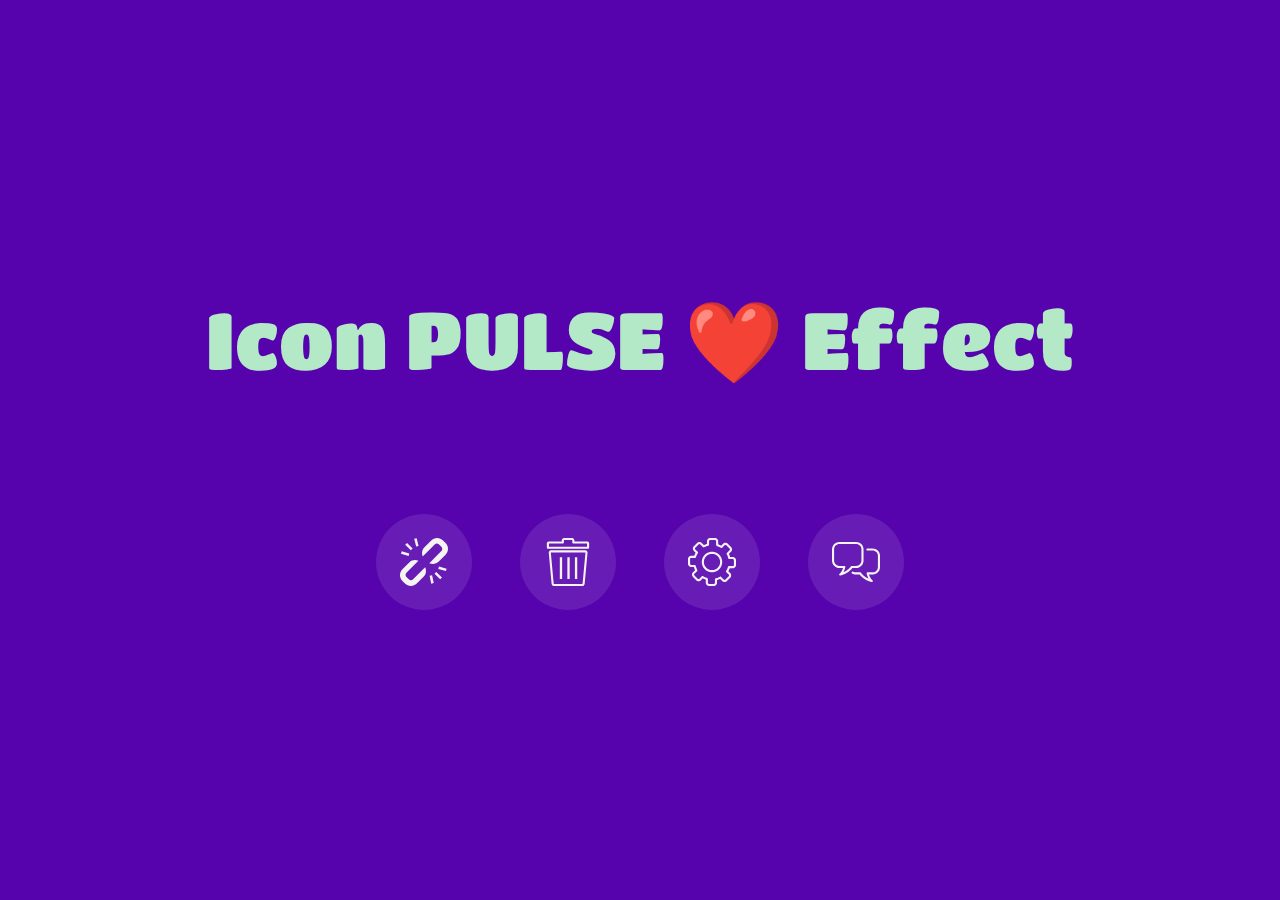
<file: icon-3/index.html>
<!DOCTYPE html>
<html lang="en">
<head>
  <title>Icon PULSE effect #3</title>
  <meta charset="UTF-8">
  <meta name="viewport" content="width=device-width, initial-scale=1.0">
  <link rel="preconnect" href="https://fonts.googleapis.com">
  <link rel="preconnect" href="https://fonts.gstatic.com" crossorigin>
  <link href="https://fonts.googleapis.com/css2?family=Titan+One&display=swap" rel="stylesheet">
  <link rel="stylesheet" href="main.css">
</head>
<body>
  <section class="section">
    <h2>Icon PULSE <span>❤️</span> Effect</h2>
    <div class="d-flex">
      <a href="#" class="icon">
        <span class="hidden">Link</span>
        <svg width="50" height="50">
          <use xlink:href="icons.svg#link"></use>
        </svg>
      </a>
      <a href="#" class="icon">
        <span class="hidden">Remove</span>
        <svg width="50" height="50">
          <use xlink:href="icons.svg#remove"></use>
        </svg>
      </a>
      <button class="icon">
        <span class="hidden">Settings</span>
        <svg width="50" height="50">
          <use xlink:href="icons.svg#settings"></use>
        </svg>
      </button>
      <button class="icon">
        <span class="hidden">Message</span>
        <svg width="50" height="50">
          <use xlink:href="icons.svg#message"></use>
        </svg>
      </button>
    </div>
  </section>
</body>
</html>
</file>
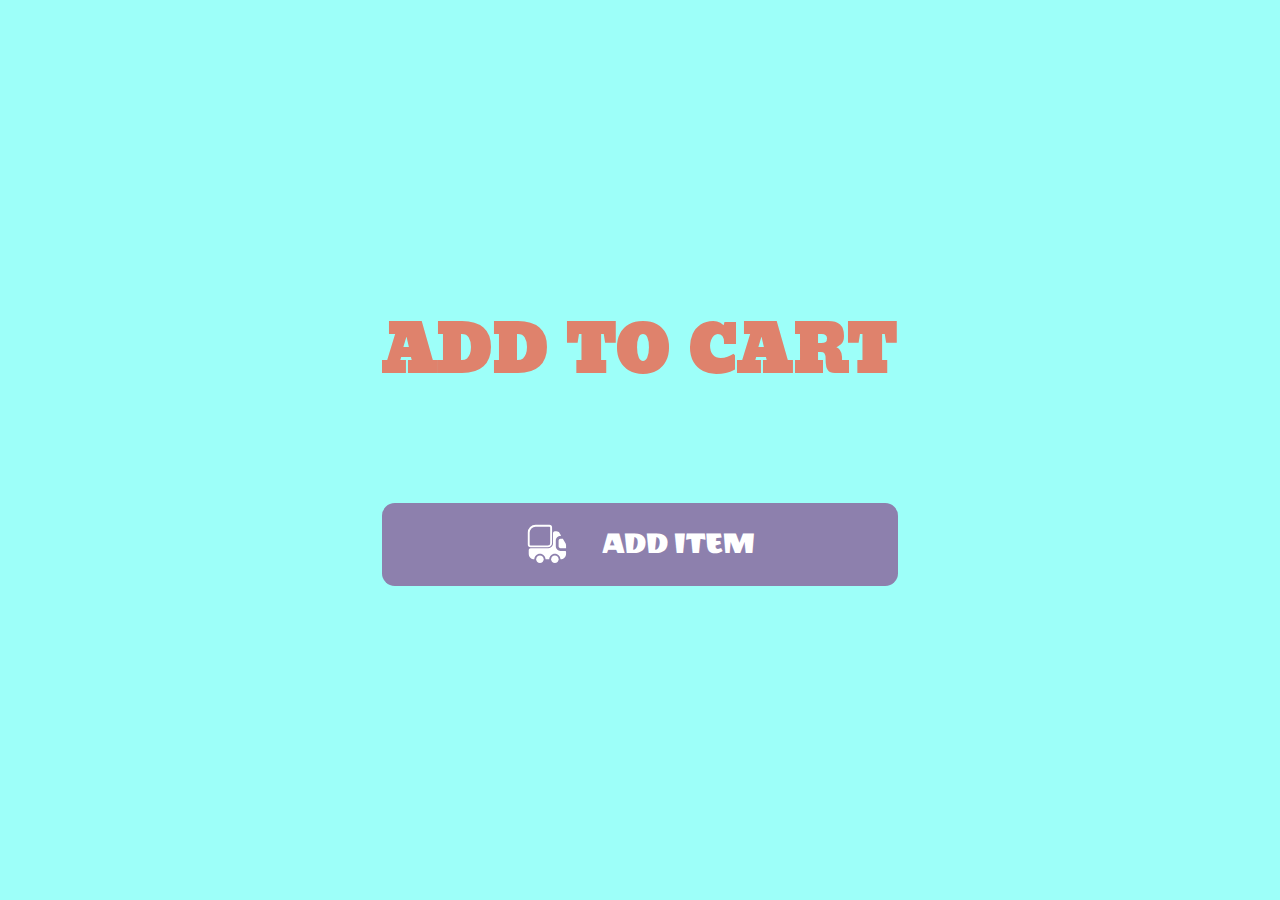
<file: icon-4/index.html>
<!DOCTYPE html>
<html lang="en">
<head>
  <title>Button Touching Effect #4</title>
  <meta charset="UTF-8">
  <meta name="viewport" content="width=device-width, initial-scale=1.0">
  <link rel="preconnect" href="https://fonts.googleapis.com">
  <link rel="preconnect" href="https://fonts.gstatic.com" crossorigin>
  <link href="https://fonts.googleapis.com/css2?family=Angkor&family=Wendy+One&display=swap" rel="stylesheet">
  <link rel="stylesheet" href="main.css">
</head>
<body>
  <section class="section">
    <h2>Add to cart</h2>
    <div class="d-flex">
      <button class="btn">
        <svg width="50" height="50" viewBox="0 0 24 24" fill="currentColor">
          <path d="M14 2.92V11.23C14 12.25 13.17 13.08 12.15 13.08H3C2.45 13.08 2 12.63 2 12.08V5.69C2 3.65 3.65 2 5.69 2H13.07C13.59 2 14 2.41 14 2.92Z" fill="transparent" stroke-width="1px" stroke="currentColor" class="icon-cargo" />
          <path d="M21.5 15.5C21.78 15.5 22 15.72 22 16V17C22 18.66 20.66 20 19 20C19 18.35 17.65 17 16 17C14.35 17 13 18.35 13 20H11C11 18.35 9.65 17 8 17C6.35 17 5 18.35 5 20C3.34 20 2 18.66 2 17V15C2 14.45 2.45 14 3 14H12.5C13.88 14 15 12.88 15 11.5V6C15 5.45 15.45 5 16 5H16.84C17.56 5 18.22 5.39 18.58 6.01L19.22 7.13C19.31 7.29 19.19 7.5 19 7.5C17.62 7.5 16.5 8.62 16.5 10V13C16.5 14.38 17.62 15.5 19 15.5H21.5Z" />
          <path d="M8 22C9.10457 22 10 21.1046 10 20C10 18.8954 9.10457 18 8 18C6.89543 18 6 18.8954 6 20C6 21.1046 6.89543 22 8 22Z" />
          <path d="M16 22C17.1046 22 18 21.1046 18 20C18 18.8954 17.1046 18 16 18C14.8954 18 14 18.8954 14 20C14 21.1046 14.8954 22 16 22Z" />
          <path d="M22 12.53V14H19C18.45 14 18 13.55 18 13V10C18 9.45 18.45 9 19 9H20.29L21.74 11.54C21.91 11.84 22 12.18 22 12.53Z" />    
        </svg>
        Add item
      </button>
    </div>
  </section>
  <script src="index.js"></script>
</body>
</html>
</file>
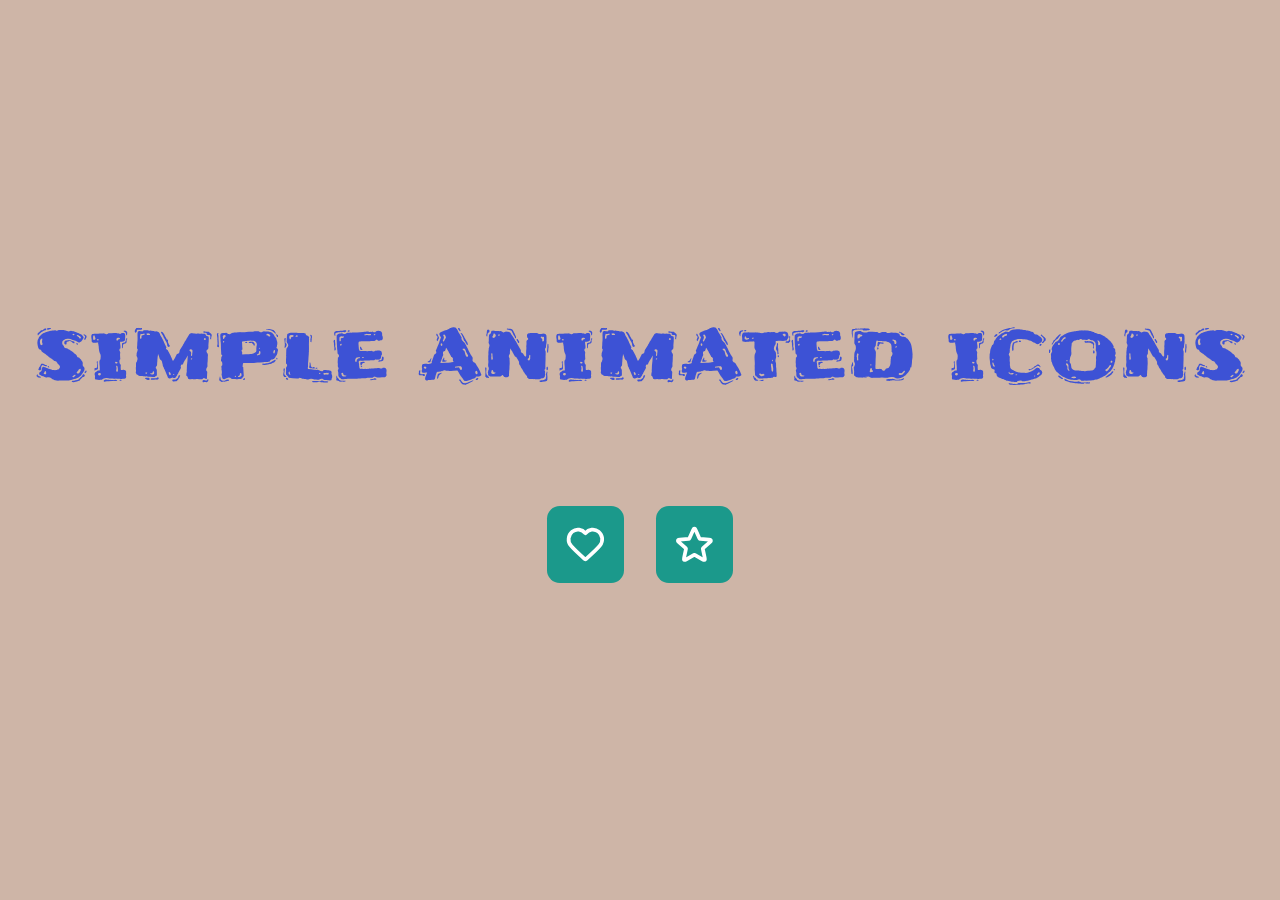
<file: icon-5/index.html>
<!DOCTYPE html>
<html lang="en">
<head>
  <title>Button Touching Effect #5</title>
  <meta charset="UTF-8">
  <meta name="viewport" content="width=device-width, initial-scale=1.0">
  <link rel="preconnect" href="https://fonts.googleapis.com">
  <link rel="preconnect" href="https://fonts.gstatic.com" crossorigin>
  <link href="https://fonts.googleapis.com/css2?family=Frijole&family=Wendy+One&display=swap" rel="stylesheet">
  <link rel="stylesheet" href="main.css">
</head>
<body>
  <section class="section">
    <h2>Simple animated icons</h2>
    <div class="d-flex">
      <button class="btn">
        <svg
          viewBox="0 0 24 24"
          fill="none"
          width="50"
          height="50"
        >
          <path
            stroke="currentColor"
            stroke-width="2"
            stroke-linecap="round"
            stroke-linejoin="round"
            d="M12 6.00019C10.2006 3.90317 7.19377 3.2551 4.93923 5.17534C2.68468 7.09558 2.36727 10.3061 4.13778 12.5772C5.60984 14.4654 10.0648 18.4479 11.5249 19.7369C11.6882 19.8811 11.7699 19.9532 11.8652 19.9815C11.9483 20.0062 12.0393 20.0062 12.1225 19.9815C12.2178 19.9532 12.2994 19.8811 12.4628 19.7369C13.9229 18.4479 18.3778 14.4654 19.8499 12.5772C21.6204 10.3061 21.3417 7.07538 19.0484 5.17534C16.7551 3.2753 13.7994 3.90317 12 6.00019Z"/>
        </svg>
        <svg
          viewBox="0 0 24 24"
          fill="currentColor"
          width="50"
          height="50"
          class="btn__icon-heart"
        >
          <path
            stroke="currentColor"
            stroke-width="2"
            stroke-linecap="round"
            stroke-linejoin="round"
            d="M12 6.00019C10.2006 3.90317 7.19377 3.2551 4.93923 5.17534C2.68468 7.09558 2.36727 10.3061 4.13778 12.5772C5.60984 14.4654 10.0648 18.4479 11.5249 19.7369C11.6882 19.8811 11.7699 19.9532 11.8652 19.9815C11.9483 20.0062 12.0393 20.0062 12.1225 19.9815C12.2178 19.9532 12.2994 19.8811 12.4628 19.7369C13.9229 18.4479 18.3778 14.4654 19.8499 12.5772C21.6204 10.3061 21.3417 7.07538 19.0484 5.17534C16.7551 3.2753 13.7994 3.90317 12 6.00019Z"/>
        </svg>
      </button>
      <button class="btn">
        <svg
          viewBox="0 0 24 24"
          fill="none"
          width="50"
          height="50"
        >
          <path
            stroke="currentColor"
            stroke-width="2"
            stroke-linecap="round"
            stroke-linejoin="round"
            d="M11.2691 4.41115C11.5006 3.89177 11.6164 3.63208 11.7776 3.55211C11.9176 3.48263 12.082 3.48263 12.222 3.55211C12.3832 3.63208 12.499 3.89177 12.7305 4.41115L14.5745 8.54808C14.643 8.70162 14.6772 8.77839 14.7302 8.83718C14.777 8.8892 14.8343 8.93081 14.8982 8.95929C14.9705 8.99149 15.0541 9.00031 15.2213 9.01795L19.7256 9.49336C20.2911 9.55304 20.5738 9.58288 20.6997 9.71147C20.809 9.82316 20.8598 9.97956 20.837 10.1342C20.8108 10.3122 20.5996 10.5025 20.1772 10.8832L16.8125 13.9154C16.6877 14.0279 16.6252 14.0842 16.5857 14.1527C16.5507 14.2134 16.5288 14.2807 16.5215 14.3503C16.5132 14.429 16.5306 14.5112 16.5655 14.6757L17.5053 19.1064C17.6233 19.6627 17.6823 19.9408 17.5989 20.1002C17.5264 20.2388 17.3934 20.3354 17.2393 20.3615C17.0619 20.3915 16.8156 20.2495 16.323 19.9654L12.3995 17.7024C12.2539 17.6184 12.1811 17.5765 12.1037 17.56C12.0352 17.5455 11.9644 17.5455 11.8959 17.56C11.8185 17.5765 11.7457 17.6184 11.6001 17.7024L7.67662 19.9654C7.18404 20.2495 6.93775 20.3915 6.76034 20.3615C6.60623 20.3354 6.47319 20.2388 6.40075 20.1002C6.31736 19.9408 6.37635 19.6627 6.49434 19.1064L7.4341 14.6757C7.46898 14.5112 7.48642 14.429 7.47814 14.3503C7.47081 14.2807 7.44894 14.2134 7.41394 14.1527C7.37439 14.0842 7.31195 14.0279 7.18708 13.9154L3.82246 10.8832C3.40005 10.5025 3.18884 10.3122 3.16258 10.1342C3.13978 9.97956 3.19059 9.82316 3.29993 9.71147C3.42581 9.58288 3.70856 9.55304 4.27406 9.49336L8.77835 9.01795C8.94553 9.00031 9.02911 8.99149 9.10139 8.95929C9.16534 8.93081 9.2226 8.8892 9.26946 8.83718C9.32241 8.77839 9.35663 8.70162 9.42508 8.54808L11.2691 4.41115Z"/>
        </svg>
        <svg
          viewBox="0 0 24 24"
          fill="currentColor"
          width="50"
          height="50"
          class="btn__icon-star"
        >
          <path
            stroke="currentColor"
            stroke-width="2"
            stroke-linecap="round"
            stroke-linejoin="round"
            d="M11.2691 4.41115C11.5006 3.89177 11.6164 3.63208 11.7776 3.55211C11.9176 3.48263 12.082 3.48263 12.222 3.55211C12.3832 3.63208 12.499 3.89177 12.7305 4.41115L14.5745 8.54808C14.643 8.70162 14.6772 8.77839 14.7302 8.83718C14.777 8.8892 14.8343 8.93081 14.8982 8.95929C14.9705 8.99149 15.0541 9.00031 15.2213 9.01795L19.7256 9.49336C20.2911 9.55304 20.5738 9.58288 20.6997 9.71147C20.809 9.82316 20.8598 9.97956 20.837 10.1342C20.8108 10.3122 20.5996 10.5025 20.1772 10.8832L16.8125 13.9154C16.6877 14.0279 16.6252 14.0842 16.5857 14.1527C16.5507 14.2134 16.5288 14.2807 16.5215 14.3503C16.5132 14.429 16.5306 14.5112 16.5655 14.6757L17.5053 19.1064C17.6233 19.6627 17.6823 19.9408 17.5989 20.1002C17.5264 20.2388 17.3934 20.3354 17.2393 20.3615C17.0619 20.3915 16.8156 20.2495 16.323 19.9654L12.3995 17.7024C12.2539 17.6184 12.1811 17.5765 12.1037 17.56C12.0352 17.5455 11.9644 17.5455 11.8959 17.56C11.8185 17.5765 11.7457 17.6184 11.6001 17.7024L7.67662 19.9654C7.18404 20.2495 6.93775 20.3915 6.76034 20.3615C6.60623 20.3354 6.47319 20.2388 6.40075 20.1002C6.31736 19.9408 6.37635 19.6627 6.49434 19.1064L7.4341 14.6757C7.46898 14.5112 7.48642 14.429 7.47814 14.3503C7.47081 14.2807 7.44894 14.2134 7.41394 14.1527C7.37439 14.0842 7.31195 14.0279 7.18708 13.9154L3.82246 10.8832C3.40005 10.5025 3.18884 10.3122 3.16258 10.1342C3.13978 9.97956 3.19059 9.82316 3.29993 9.71147C3.42581 9.58288 3.70856 9.55304 4.27406 9.49336L8.77835 9.01795C8.94553 9.00031 9.02911 8.99149 9.10139 8.95929C9.16534 8.93081 9.2226 8.8892 9.26946 8.83718C9.32241 8.77839 9.35663 8.70162 9.42508 8.54808L11.2691 4.41115Z"/>
        </svg>
      </button>
    </div>
  </section>
  <script src="index.js"></script>
</body>
</html>
</file>
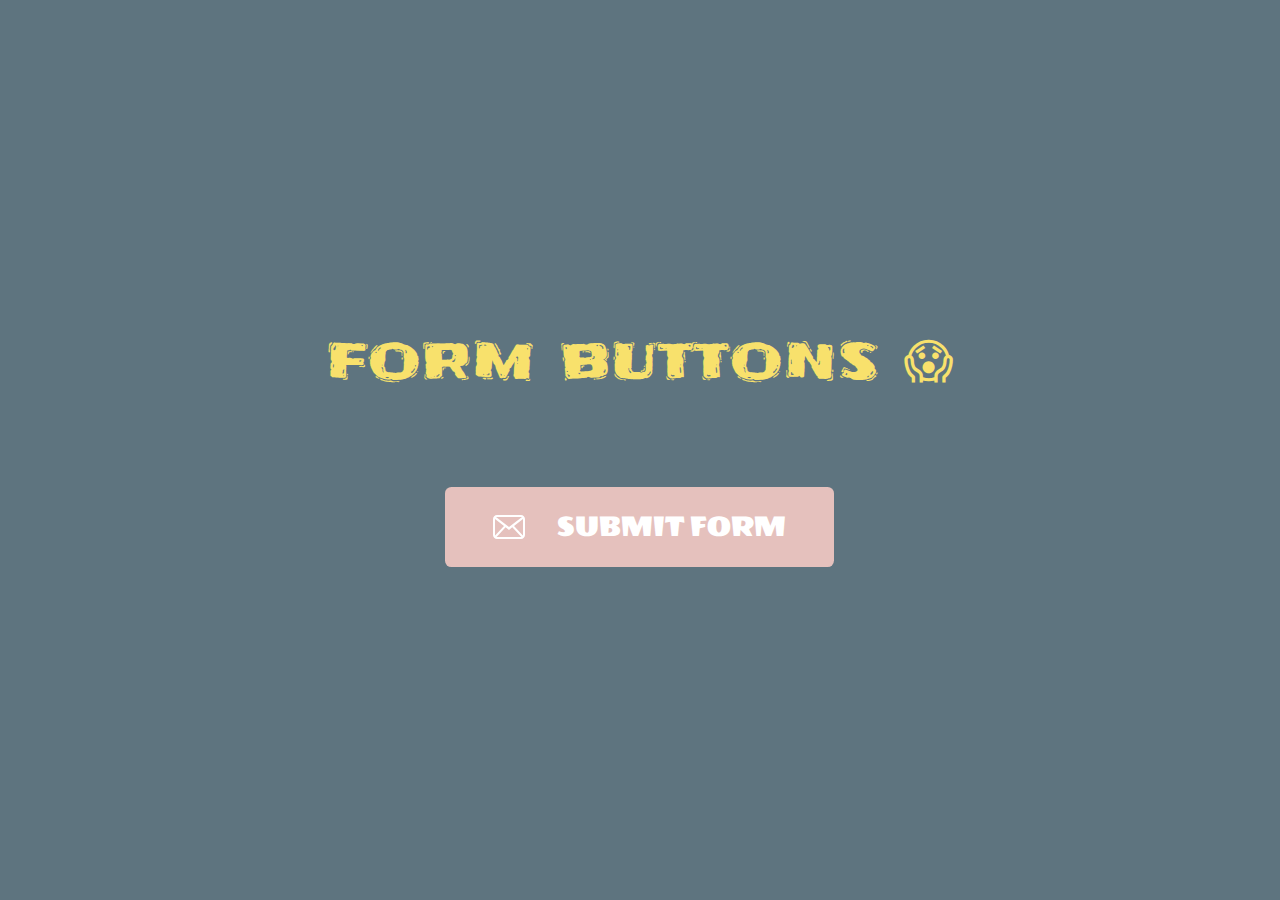
<file: icon-6/index.html>
<!DOCTYPE html>
<html lang="en">
<head>
  <title>Form buttons animation #6</title>
  <meta charset="UTF-8">
  <meta name="viewport" content="width=device-width, initial-scale=1.0">
  <link rel="preconnect" href="https://fonts.googleapis.com">
  <link rel="preconnect" href="https://fonts.gstatic.com" crossorigin>
  <link href="https://fonts.googleapis.com/css2?family=Frijole&family=Wendy+One&display=swap" rel="stylesheet">
  <link rel="stylesheet" href="main.css">
</head>
<body>
  <section class="section">
    <h2>Form buttons 😱</h2>
    <div class="d-flex">
      <button class="btn btn--combo">
        <svg width="32" height="32" class="btn__icon btn__icon--message">
          <use xlink:href="icons.svg#message" />
        </svg>
        <svg width="32" height="32" class="btn__icon btn__icon--success">
          <use xlink:href="icons.svg#success-thick" />
        </svg>
        <svg width="32" height="32" class="btn__icon btn__icon--error">
          <use xlink:href="icons.svg#error-thick" />
        </svg>
        <span class="btn__text btn__text--success">Success</span>
        <span class="btn__text btn__text--error">Error</span>
        Submit form
      </button>
    </div>
  </section>
  <script src="index.js"></script>
</body>
</html>
</file>
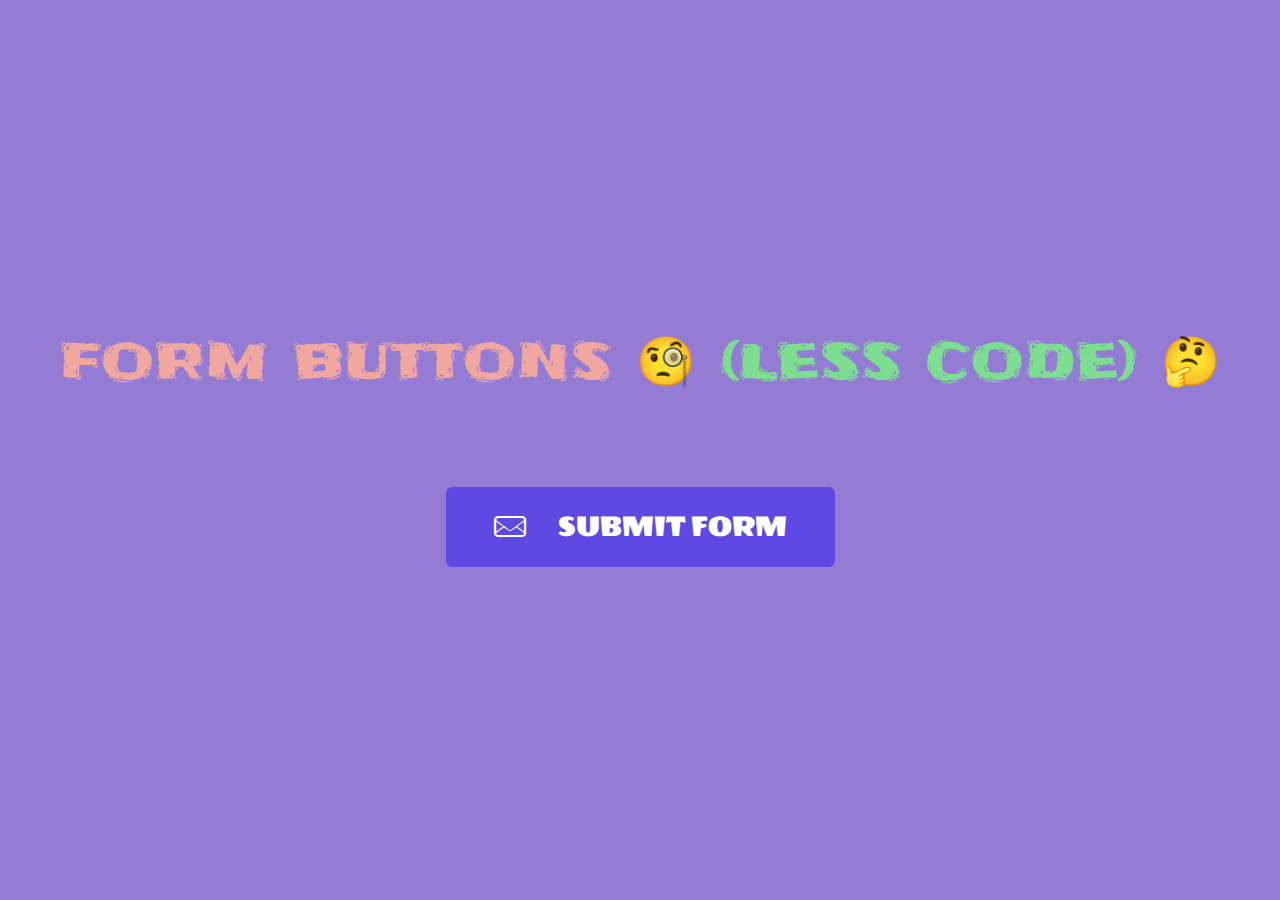
<file: icon-7/index.html>
<!DOCTYPE html>
<html lang="en">
<head>
  <title>Form buttons animation #7 - Less code</title>
  <meta charset="UTF-8">
  <meta name="viewport" content="width=device-width, initial-scale=1.0">
  <link rel="preconnect" href="https://fonts.googleapis.com">
  <link rel="preconnect" href="https://fonts.gstatic.com" crossorigin>
  <link href="https://fonts.googleapis.com/css2?family=Frijole&family=Wendy+One&display=swap" rel="stylesheet">
  <link rel="stylesheet" href="main.css">
</head>
<body>
  <section class="section">
    <h2>Form buttons 🧐 <span>(less code) 🤔</span></h2>
    <div class="d-flex">
      <button
        class="btn"
        data-success="Success"
        data-error="Error"
      >
        Submit form
      </button>
    </div>
  </section>
  <script src="index.js"></script>
</body>
</html>
</file>
<file: icon-1/main.css>
:root {
  --bg: #8ADAB2;
  --color: #DF826C;
  --color-icon: #525CEB;
  --color-hover: #FFFFFF;
  --icon-bg: rgba(255, 255, 255, 0.2);
}

html {
  box-sizing: border-box;
}

*,
*::after,
*::before {
  box-sizing: inherit;
}

body {
  margin: 0;
  padding: 2rem;
  display: grid;
  place-content: center;
  gap: 2rem;
  row-gap: 4rem;
  background: var(--bg);
  font: 2rem/1.2 'Abril Fatface', sans-serif;
  color: var(--color);
  height: 100vh;
}

h2 {
  font-weight: 400;
  font-size: 6rem;
  line-height: 1.2;
  text-align: center;
  letter-spacing: 0.05em;
  margin: 0 0 0.25em;
  animation: color 4s both infinite;
  text-shadow: 0 0 0.5em currentColor;
}

@keyframes color {
  0% {
    color: var(--color);
  }

  25% {
    color: #86B6F6;
  }

  50% {
    color: var(--color-icon);
  }

  75% {
    color: #DC84F3;
  }

  100% {
    color: var(--color);
  }
}

.section {
  display: flex;
  flex-direction: column;
  gap: 3rem;
}

.hidden {
  font-size: 0;
}

.d-flex {
  display: flex;
  /* flex-direction: column; */
  align-items: center;
  justify-content: center;
  gap: 3rem;
}

.icon {
  display: inline-flex;
  align-items: center;
  justify-content: center;
  width: 3em;
  height: 3em;
  cursor: pointer;
  border-radius: 50%;
  font-size: 2rem;
  text-align: center;
  position: relative;
  text-decoration: none;
  color: var(--color-icon);
  background: var(--icon-bg);
  transition: background 0.2s, color 0.2s;
}

.icon svg {
  width: 55%;
  height: 55%;
}

.icon::after {
  --circle-size: -0.25em;
  content: '';
  pointer-events: none;
  position: absolute;
  left: var(--circle-size);
  right: var(--circle-size);
  top: var(--circle-size);
  bottom: var(--circle-size);
  border-radius: 50%;
  box-shadow: 0 0 0 0.125em var(--color-hover);
  opacity: 0;
  transition: transform 0.2s, opacity 0.2s;
}

.icon--out::after {
  transform: scale(0.8);
}

.icon--in::after {
  transform: scale(1.2);
}

.icon:hover {
  background: var(--color-hover);
  color: var(--bg);
}

.icon:hover::after {
  opacity: 1;
  transform: scale(1);
}
</file>
<file: icon-2/main.css>
:root {
  --bg: #276FBF;
  --color: #DF826C;
  --color-icon: rgb(246, 244, 243);
  --box-shadow-hovered: rgba(246, 244, 243, 0.3);
  --header-shadow: rgba(0, 0, 0, 0.4);
}

html {
  box-sizing: border-box;
}

*,
*::after,
*::before {
  box-sizing: inherit;
}

body {
  margin: 0;
  padding: 2rem;
  display: grid;
  place-content: center;
  gap: 2rem;
  row-gap: 4rem;
  background: var(--bg);
  font: 2rem/1.2 "Luckiest Guy", cursive;
  color: var(--color);
  height: 100vh;
}

@keyframes shadow {
  0%,
  100% {
    text-shadow: 0.05em 0.05em 0 var(--header-shadow);
  }

  17% {
    text-shadow: 0 0.05em 0 var(--header-shadow);
  }

  34% {
    text-shadow: -0.05em 0.05em 0 var(--header-shadow);
  }

  51% {
    text-shadow: -0.05em 0 0 var(--header-shadow);
  }

  68% {
    text-shadow: -0.05em -0.05em 0 var(--header-shadow);
  }

  85% {
    text-shadow: 0 -0.05em 0 var(--header-shadow);
  }
}

h2 {
  font-weight: 400;
  font-size: 6rem;
  line-height: 1.2;
  text-align: center;
  margin: 0 0 0.25em;
  animation: shadow 4s infinite linear;
}

.section {
  display: flex;
  flex-direction: column;
  gap: 3rem;
}

.hidden {
  font-size: 0;
}

.d-flex {
  display: flex;
  /* flex-direction: column; */
  align-items: center;
  justify-content: center;
  gap: 3rem;
}

.icon {
  display: inline-flex;
  align-items: center;
  justify-content: center;
  width: 3em;
  height: 3em;
  cursor: pointer;
  border-radius: 50%;
  font-size: 2rem;
  text-align: center;
  position: relative;
  text-decoration: none;
  background: none;
  overflow: hidden;
  padding: 0;
  border: 0;
  color: var(--color-icon);
  box-shadow: 0 0 0 0.1em currentColor;
  transition: all 0.3s;
}

.icon svg {
  width: 55%;
  height: 55%;
}

@keyframes toRight {
  49% {
    transform: translate(100%);
  }

  50% {
    opacity: 0;
    transform: translate(-100%);
  }

  51% {
    opacity: 1;
  }
}

@keyframes toLeft {
  49% {
    transform: translate(-100%);
  }

  50% {
    opacity: 0;
    transform: translate(100%);
  }

  51% {
    opacity: 1;
  }
}

@keyframes toTop {
  49% {
    transform: translateY(-100%);
  }

  50% {
    opacity: 0;
    transform: translateY(100%);
  }

  51% {
    opacity: 1;
  }
}

@keyframes toBottom {
  49% {
    transform: translateY(100%);
  }

  50% {
    opacity: 0;
    transform: translateY(-100%);
  }

  51% {
    opacity: 1;
  }
}

.icon--right:hover svg {
  animation: toRight 0.3s forwards;
}

.icon--left:hover svg {
  animation: toLeft 0.3s forwards;
}

.icon--bottom:hover svg {
  animation: toBottom 0.3s forwards;
}

.icon--top:hover svg {
  animation: toTop 0.3s forwards;
}

.icon:hover {
  background: var(--color-icon);
  box-shadow: 0 0 0 0.2em var(--box-shadow-hovered);
  color: var(--bg);
}
</file>
<file: icon-3/main.css>
:root {
  --bg: #5603AD;
  --color: #B3E9C7;
  --icon-color: rgb(246, 244, 243);
  --icon-bg: rgba(255, 255, 255, 0.1);
  --icon-bg-h: rgba(255, 255, 255, 0.05);
  --box-shadow-1: 0 0 0 2px var(--icon-bg);
  --box-shadow-2: 0 0 0.3em 0.3em rgba(0, 0, 0, 0.4);
  --box-shadow-3: 0 0 0 0.3em rgba(255,255,255,0.5);
}

html {
  box-sizing: border-box;
}

*,
*::after,
*::before {
  box-sizing: inherit;
}

body {
  margin: 0;
  padding: 2rem;
  display: grid;
  place-content: center;
  gap: 2rem;
  row-gap: 4rem;
  background: var(--bg);
  font: 2rem/1.2 "Titan One", cursive;
  color: var(--color);
  height: 100vh;
}

@keyframes heartPulseShadow {
  0% {
    opacity: 0.3;
  }
  40% {
    opacity: 0.5;
    box-shadow: 0 0 0.05em var(--icon-bg), 0 0 0.1em var(--icon-bg-h), 0 0 0.2em rgba(131, 103, 199, 0.4);
  }
  100% {
    box-shadow: 0 0 0.05em var(--icon-bg), 0 0 0.1em var(--icon-bg-h), 0 0 0.2em rgba(131, 103, 199, 0.4);
    transform: scale(1.5);
    opacity: 0;
  }
}

@keyframes heartPulse {
  0% {
    transform: scale(0.8);
  }
  15% {
    transform: scale(1.1);
  }
  25%,
  100% {
    transform: scale(1);
  }
}

h2 {
  font-weight: 400;
  font-size: 5rem;
  line-height: 1.2;
  text-align: center;
  margin: 0 0 1em;
}

h2 span {
  position: relative;
  display: inline-flex;
  animation: heartPulse 1.5s infinite linear;
}

h2 span::after {
  content: '';
  position: absolute;
  z-index: -1;
  width: 120%;
  height: 120%;
  left: -10%;
  top: -10%;
  box-shadow: 0 0 0.05em var(--icon-bg);
  border-radius: 50%;
  transform: scale(0.8);
  opacity: 0;
  animation: heartPulseShadow 1.5s ease-out 75ms infinite;
}

.section {
  display: flex;
  flex-direction: column;
  gap: 3rem;
}

.hidden {
  font-size: 0;
}

.d-flex {
  display: flex;
  align-items: center;
  justify-content: center;
  gap: 3rem;
}

.icon {
  display: inline-flex;
  align-items: center;
  justify-content: center;
  width: 3em;
  height: 3em;
  cursor: pointer;
  border-radius: 50%;
  font-size: 2rem;
  text-align: center;
  position: relative;
  text-decoration: none;
  padding: 0;
  border: 0;
  background: var(--icon-bg);
  color: var(--icon-color);
  transition: transform ease-out 0.1s, background 0.2s;
}

.icon svg {
  width: 50%;
  height: 50%;
}

.icon::after {
  content: '';
  position: absolute;
  z-index: -1;
  left: 0;
  top: 0;
  width: 100%;
  height: 100%;
  border-radius: 50%;
  opacity: 0;
  box-shadow: var(--box-shadow-1);
  transform: scale(0.9);
  pointer-events: none;
}

.icon:hover {
  background: var(--icon-bg-h);
  transform: scale(0.9);
}

.icon:hover::after {
  animation: pulse 1.5s ease-out 75ms;
}

@keyframes pulse {
  0% {
    opacity: 0.3;
  }

  40% {
    opacity: 0.5;
    box-shadow: var(--box-shadow-1), var(--box-shadow-2), var(--box-shadow-3);
  }

  100% {
    box-shadow: var(--box-shadow-1), var(--box-shadow-2), var(--box-shadow-3);
    transform: scale(1.5);
    opacity: 0;
  }
}
</file>
<file: icon-4/main.css>
:root {
  --bg: #9DFFF9;
  --color: #DF826C;
  --color-text: #fff;
  --btn-bg: #8D80AD;
  --cargo-background: #64F58D;
  --animation-time: 2s;
}

html {
  box-sizing: border-box;
}

*,
*::after,
*::before {
  box-sizing: inherit;
}

body {
  margin: 0;
  padding: 2rem;
  display: grid;
  place-content: center;
  gap: 2rem;
  row-gap: 4rem;
  background: var(--bg);
  font: 2rem/1.2 "Wendy One", sans-serif;
  color: var(--color);
  height: 100vh;
}

h2 {
  font: 700 4rem/1.2 "Angkor", serif;
  text-align: center;
  margin: 0 0 1em;
  text-transform: uppercase;
}

.section {
  display: flex;
  flex-direction: column;
  gap: 3rem;
}

.d-flex {
  display: flex;
  flex-direction: column;
  align-items: center;
  justify-content: center;
  gap: 2rem;
}

.btn {
  border: 0;
  background: var(--btn-bg);
  border-radius: 0.4em;
  font-size: 2rem;
  color: var(--color-text);
  padding: 0.6em 1em;
  text-transform: uppercase;
  line-height: 1;
  display: inline-flex;
  align-items: center;
  width: 100%;
  justify-content: center;
  gap: 2rem;
  cursor: pointer;
  overflow: hidden;
  font-family: inherit;
}

.btn svg {
  width: 1.4em;
  height: 1.4em;
  color: var(--color-text);
}

.btn.activated {
  animation: fadeOutText var(--animation-time) linear;
}

.btn.activated .icon-cargo {
  animation: cargo var(--animation-time) linear;
}

.btn.activated svg {
  animation: moveToRight var(--animation-time) linear;
}

@keyframes fadeOutText {
  10%,
  80% {
    color: transparent;
  }

  100% {
    color: var(--color-text);
  }
}

@keyframes cargo {
  10%,
  84% {
    fill: transparent;
  }

  30%,
  83% {
    fill: var(--cargo-background);
  }
}

@keyframes moveToRight {
  10% {
    transform: translateX(5rem);
  }

  50% {
    transform: translateX(5rem);
  }

  80% {
    transform: translateX(25rem);
  }

  81% {
    opacity: 1;
    transform: translateX(25rem);
  }

  82% {
    opacity: 0;
    transform: translateX(25rem);
  }

  83% {
    opacity: 0;
    transform: translateX(-10rem);
  }

  84% {
    opacity: 1;
    transform: translateX(-10rem);
  }

  100% {
    transform: translateX(0);
  }
}
</file>
<file: icon-5/main.css>
:root {
  --bg: #CEB5A7;
  --color: #3D52D5;
  --color-text: #fff;
  --btn-bg: #1B998B;
  --yellow: #ffff00;
  --heart: #ff001e;
}

html {
  box-sizing: border-box;
}

*,
*::after,
*::before {
  box-sizing: inherit;
}

body {
  margin: 0;
  padding: 2rem;
  display: grid;
  place-content: center;
  gap: 2rem;
  row-gap: 4rem;
  background: var(--bg);
  font: 2rem/1.2 "Wendy One", sans-serif;
  color: var(--color);
  height: 100vh;
}

h2 {
  font: 4rem/1.2 "Frijole", system-ui;
  text-align: center;
  margin: 0 0 1em;
  text-transform: uppercase;
}

.section {
  display: flex;
  flex-direction: column;
  gap: 3rem;
}

.d-flex {
  display: flex;
  align-items: center;
  justify-content: center;
  gap: 2rem;
}

.btn {
  border: 0;
  background: var(--btn-bg);
  border-radius: 0.4em;
  font-size: 2rem;
  line-height: 1;
  color: var(--color-text);
  padding: 0.5em;
  display: inline-flex;
  align-items: center;
  justify-content: center;
  cursor: pointer;
  aspect-ratio: 1 / 1;
  position: relative;
}

.btn svg {
  width: 1.4em;
  height: 1.4em;
}

.btn__icon-heart {
  position: absolute;
  z-index: 10;
  left: 50%;
  top: 50%;
  opacity: 0;
  color: var(--heart);
  transform: translate(-50%, -50%) scale(0);
}

.btn.activated .btn__icon-heart {
  animation: scaleFade 0.5s forwards;
}

@keyframes scaleFade {
  50% {
    opacity: 1;
    transform: translate(-50%, -50%) scale(1);
  }

  100% {
    opacity: 0;
    transform: translate(-50%, -50%) scale(2.5);
  }
}

.btn__icon-star {
  position: absolute;
  z-index: 10;
  left: 50%;
  top: 50%;
  opacity: 0;
  color: var(--yellow);
  visibility: hidden;
  transform: translate(-50%, -50%) scale(4);
}

.btn.activated .btn__icon-star {
  visibility: visible;
  animation: dropDown 0.3s forwards;
}

@keyframes dropDown {
  100% {
    opacity: 1;
    transform: translate(-50%, -50%) scale(1);
  }
}
</file>
<file: icon-6/main.css>
:root {
  --bg: #5E747F;
  --color: #F8E16C;
  --color-text: #fff;
  --btn-bg: #E5C1BD;
}

html {
  box-sizing: border-box;
}

*,
*::after,
*::before {
  box-sizing: inherit;
}

body {
  margin: 0;
  padding: 2rem;
  display: grid;
  place-content: center;
  gap: 2rem;
  row-gap: 4rem;
  background: var(--bg);
  font: 2rem/1.2 "Wendy One", sans-serif;
  color: var(--color);
  height: 100vh;
}

h2 {
  font: 3rem/1.2 "Frijole", system-ui;
  text-align: center;
  margin: 0 0 1em;
  text-transform: uppercase;
}

.section {
  display: flex;
  flex-direction: column;
  gap: 3rem;
}

.d-flex {
  display: flex;
  align-items: center;
  justify-content: center;
  gap: 2rem;
}

.btn {
  border: 0;
  background: var(--btn-bg);
  border-radius: 0.2em;
  font-size: 2rem;
  line-height: 1;
  color: var(--color-text);
  padding: 0.75em 1.5em;
  display: inline-flex;
  align-items: center;
  gap: 1em;
  justify-content: center;
  cursor: pointer;
  position: relative;
  text-transform: uppercase;
  font-family: inherit;
  transition: background 0.3s;
}

.btn__icon {
  display: none;
  width: 1em;
  height: 1em;
  color: var(--color-text);
}

.btn--success,
.btn--error {
  color: transparent;
}

.btn--success {
  background: #7FC6A4;
}

.btn--error {
  background: #FB8F67;
}

.btn__icon--message {
  display: block;
}

.btn__text {
  position: absolute;
  display: none;
  left: 50%;
  translate: -50%;
  margin-left: 0.5em;
  color: var(--color-text);
}

.btn--success .btn__icon--message,
.btn--error .btn__icon--message {
  display: none;
}

.btn--success .btn__icon--success,
.btn--success .btn__text--success,
.btn--error .btn__icon--error,
.btn--error .btn__text--error {
  display: block;
}

.btn--success .btn__text--success {
  animation: moveUp 0.5s;
}

.btn--error {
  animation: shake 0.5s;
}

.btn--error .btn__text--error {
  animation: scaleFromUp 0.5s;
}

@keyframes moveUp {
  0% {
    opacity: 0;
    translate: -50% 50%;
  }

  100% {
    opacity: 1;
    translate: -50% 0;
  }
}

@keyframes shake {
  0%, 100% {
    translate: 0;
  }

  10%, 30%, 50%, 70%, 90% {
    translate: -0.5em;
  }

  20%, 40%, 60%, 80% {
    translate: 0.5em;
  }
}

@keyframes scaleFromUp {
  0% {
    scale: 0;
    opacity: 0;
  }
  100% {
    opacity: 1;
    scale: 1;
  }
}
</file>
<file: icon-7/main.css>
:root {
  --bg: #947BD3;
  --color: #F0A7A0;
  --color-text: #fff;
  --btn-bg: #5E4AE3;
}

html {
  box-sizing: border-box;
}

*,
*::after,
*::before {
  box-sizing: inherit;
}

body {
  margin: 0;
  padding: 2rem;
  display: grid;
  place-content: center;
  gap: 2rem;
  row-gap: 4rem;
  background: var(--bg);
  font: 2rem/1.2 "Wendy One", sans-serif;
  color: var(--color);
  height: 100vh;
}

h2 {
  font: 3rem/1.2 "Frijole", system-ui;
  text-align: center;
  margin: 0 0 1em;
  text-transform: uppercase;
}

h2 span {
  color: #7DDE92;
}

.section {
  display: flex;
  flex-direction: column;
  gap: 3rem;
}

.d-flex {
  display: flex;
  align-items: center;
  justify-content: center;
  gap: 2rem;
}

.btn {
  border: 0;
  background: var(--btn-bg);
  border-radius: 0.2em;
  font-size: 2rem;
  line-height: 1;
  color: var(--color-text);
  padding: 0.75em 1.5em;
  display: inline-flex;
  align-items: center;
  gap: 1em;
  justify-content: center;
  cursor: pointer;
  position: relative;
  text-transform: uppercase;
  font-family: inherit;
  transition: background 0.3s;
}

@keyframes moveUp {
  0% {
    opacity: 0;
    translate: -50% 50%;
  }

  100% {
    opacity: 1;
    translate: -50% 0;
  }
}

@keyframes shake {
  0%, 100% {
    translate: 0;
  }

  10%, 30%, 50%, 70%, 90% {
    translate: -0.5em;
  }

  20%, 40%, 60%, 80% {
    translate: 0.5em;
  }
}

@keyframes scaleFromUp {
  0% {
    scale: 0;
    opacity: 0;
  }
  100% {
    opacity: 1;
    scale: 1;
  }
}

@font-face {
  font-family: 'fontello';
  src: url('font/fontello.woff2?54506387') format('woff2');
  font-weight: normal;
  font-style: normal;
}

.btn::before {
  content: '\e800';
  font-family: "fontello";
  color: var(--color-text);
  font-style: normal;
  font-weight: normal;
  speak: never;
  display: inline-block;
  text-decoration: inherit;
  width: 1em;
  text-align: center;
  font-variant: normal;
  text-transform: none;
  line-height: 1em;
  -webkit-font-smoothing: antialiased;
  -moz-osx-font-smoothing: grayscale;
}

.btn::after {
  content: '';
  position: absolute;
  visibility: hidden;
  left: 50%;
  translate: -50%;
  margin-left: 0.5em;
  color: var(--color-text);
}

.btn--success,
.btn--error {
  color: transparent;
}

.btn--success {
  background: #7DDE92;
}

.btn--success::before {
  content: '\f118';
}

.btn--success::after {
  content: attr(data-success);
  visibility: visible;
  animation: moveUp 0.5s;
}

.btn--error {
  background: #DB3A34;
}

.btn--error {
  animation: shake 0.5s;
}

.btn--error::before {
  content: '\f119';
}

.btn--error::after {
  content: attr(data-error);
  visibility: visible;
  animation: scaleFromUp 0.5s;
}
</file>
